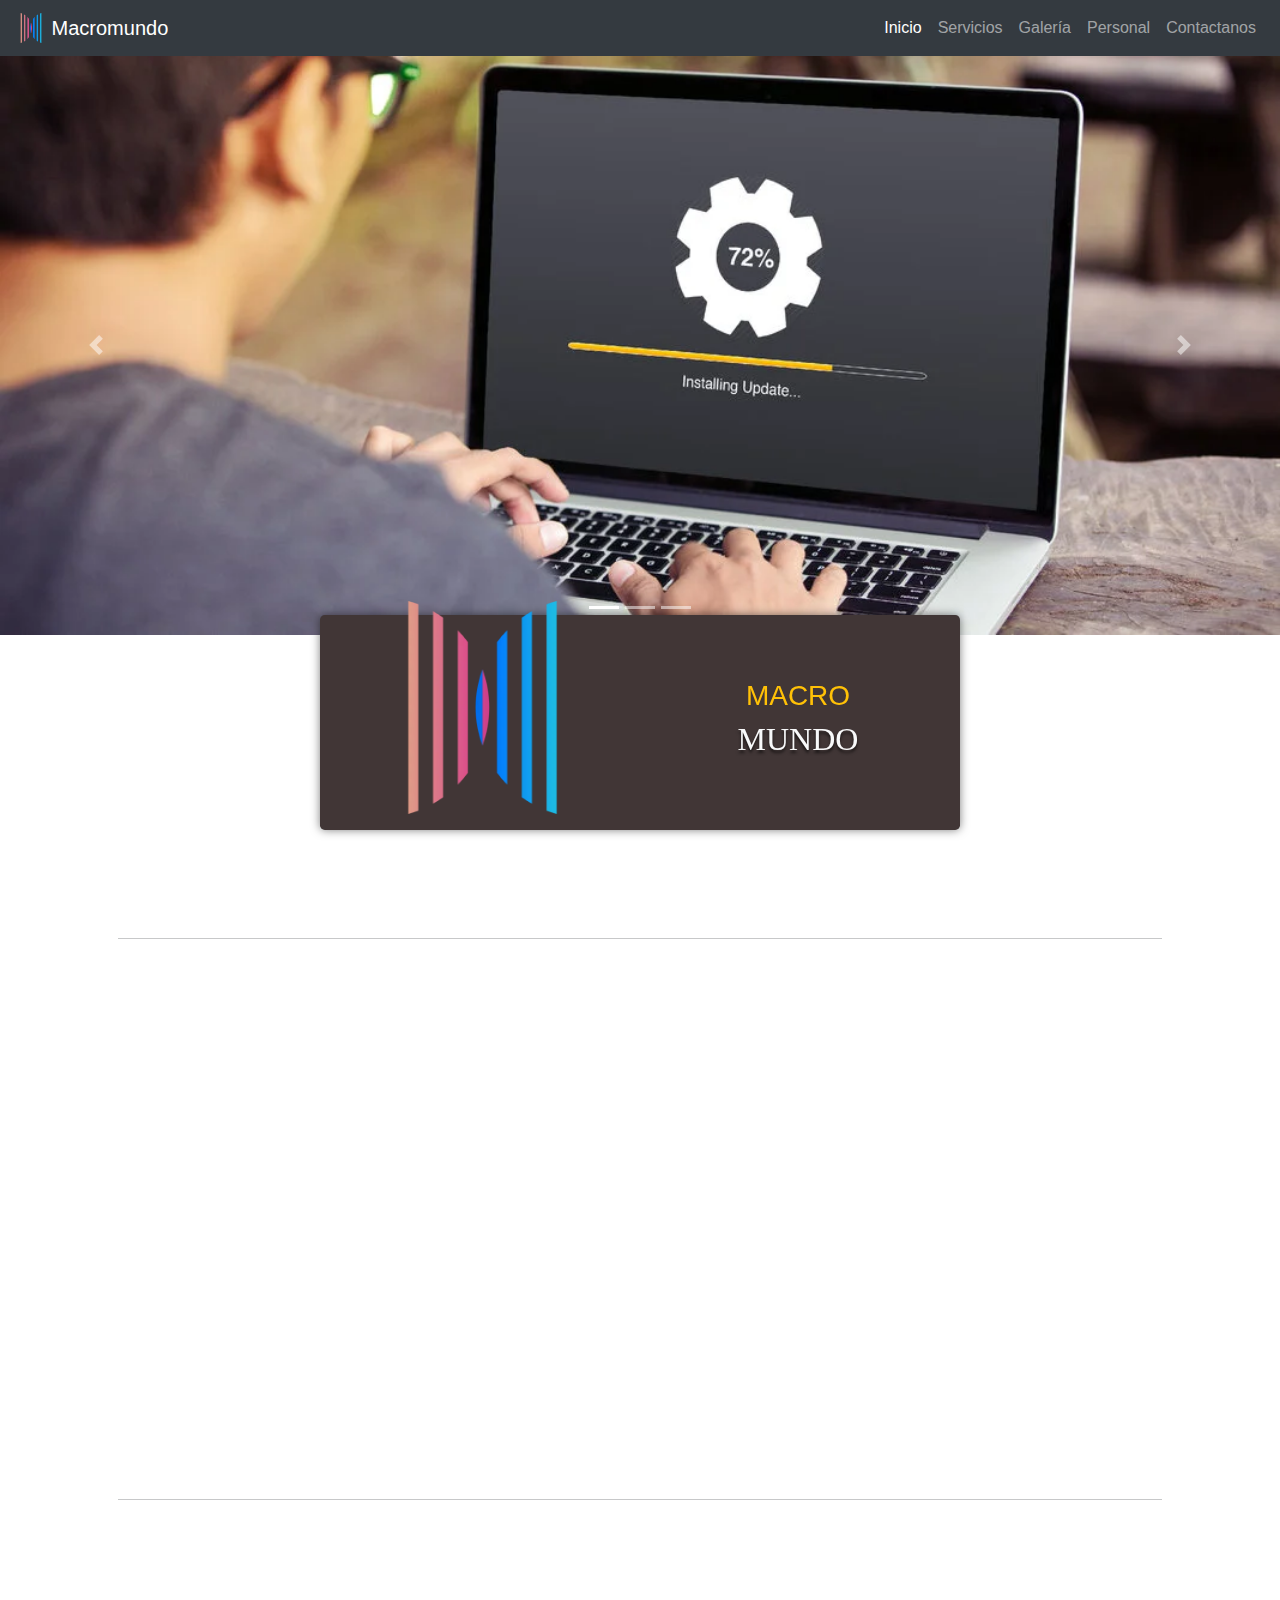
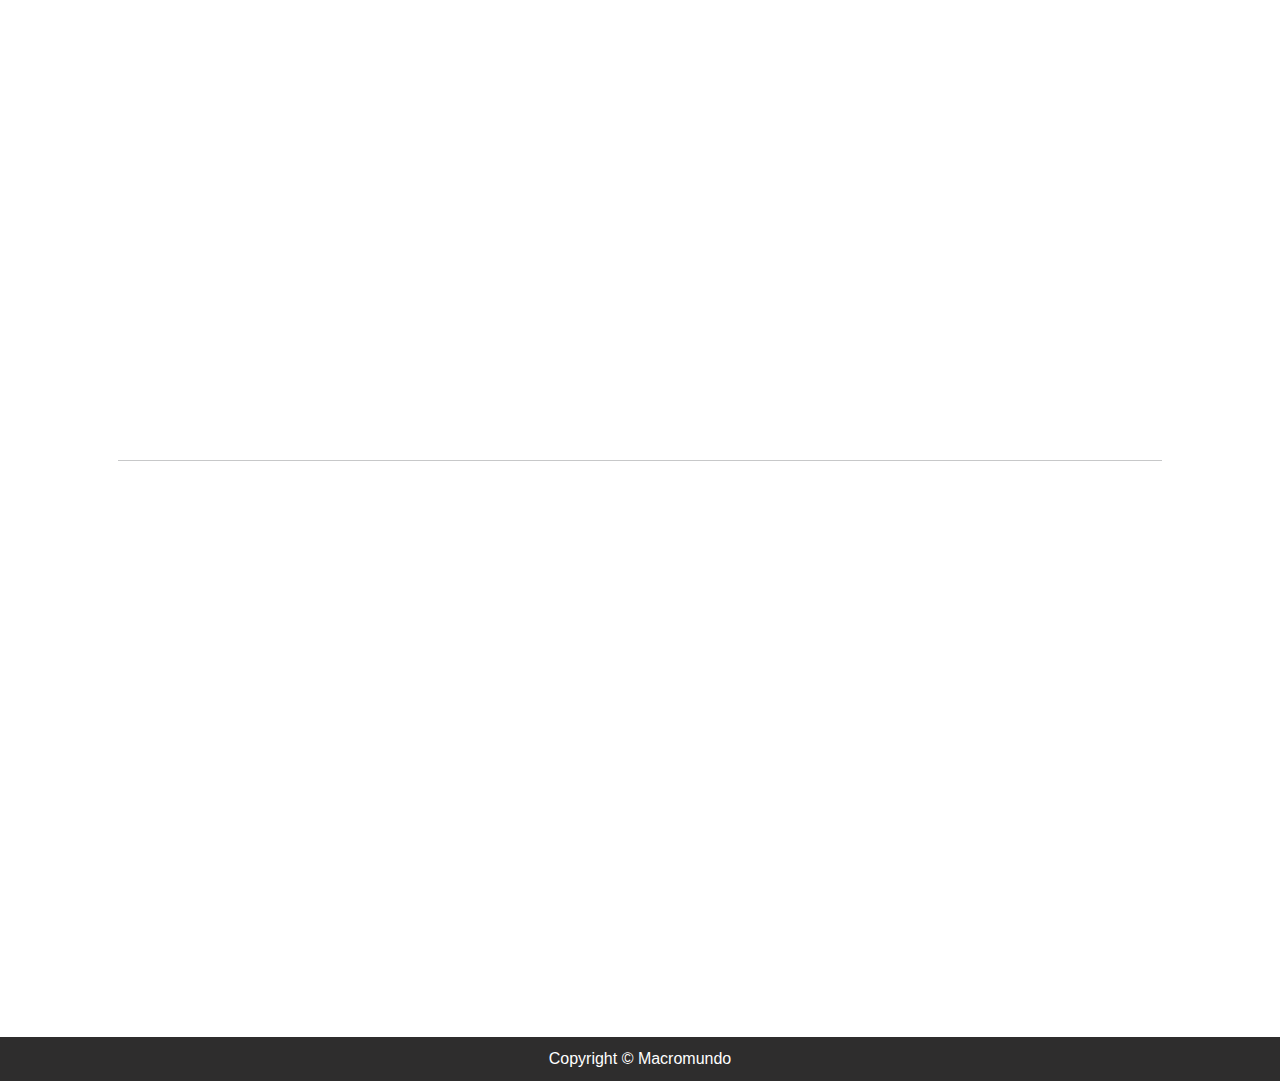
<file: index.html>
<!DOCTYPE html>
<html lang="en">
   <head>
      <meta charset="UTF-8">
      <meta name="viewport" content="width=device-width, initial-scale=1.0">
      <title>Macromundo</title>
      <link rel=" icon" href="img/logo1.webp" type="image">
      <link rel="stylesheet" href="css/bootstrap.min.css">
      <link rel="stylesheet" href="css/main.css">
      <link rel="stylesheet" href="aos-master/dist/aos.css">

   </head>
   <body>
      <!-- NAVBAR-->
      <nav class="navbar navbar-expand-sm navbar-dark bg-dark" id="navbar">
         <div class="container-fluid">
            <a class="navbar-brand" href="/index.html"> <img src="img/logo1.webp" width="30" height="30" class="d-inline-block align-top" alt=""> Macromundo </a> <button class="navbar-toggler" type="button" data-toggle="collapse" data-target="#navbarSupportedContent" aria-controls="navbarSupportedContent"
               aria-expanded="false" aria-label="Toggle navigation">
            <span class="navbar-toggler-icon"></span>
            </button>
            <div class="collapse navbar-collapse" id="navbarSupportedContent">
               <ul class="navbar-nav ml-auto">
                  <li class="nav-item"><a class="nav-link active" aria-current="page" href="index.html">Inicio</a></li>
                  <li class="nav-item"><a class="nav-link" href="paginas/servicios.html">Servicios</a></li>
                  <li class="nav-item"><a class="nav-link" href="paginas/galeria.html">Galería</a></li>
                  <li class="nav-item"><a class="nav-link " href="paginas/personal.html">Personal</a></li>
                  <li class="nav-item"><a class="nav-link " href="paginas/contacto.html">Contactanos</a></li>
               </ul>
            </div>
         </div>
      </nav>
      <!-- CAROUSEL-->
      <div id="mainSlider" class="carousel slide" data-ride="carousel">
         <ol class="carousel-indicators">
            <li data-target="#mainSlider" data-slide-to="0" class="active"></li>
            <li data-target="#mainSlider" data-slide-to="1"></li>
            <li data-target="#mainSlider" data-slide-to="2"></li>
         </ol>
         <div class="carousel-inner">
            <div class="carousel-item active"> <img src="img/imag1.webp" class="d-block w-100" alt="First slide"> </div>
            <div class="carousel-item "> <img src="img/imag2.webp" class="d-block w-100" alt="Second slide"> </div>
            <div class="carousel-item"> <img src="img/imag3.webp" class="d-block w-100" alt="Third slide"> </div>
         </div>
         <a class="carousel-control-prev" href="#mainSlider" role="button" data-slide="prev"> <span class="carousel-control-prev-icon" aria-hidden="true"></span> <span class="sr-only">Previous</span> </a>
         <a class="carousel-control-next" href="#mainSlider" role="button" data-slide="next"> <span class="carousel-control-next-icon" aria-hidden="true"></span> <span class="sr-only">Next</span> </a>
      </div>
      <!-- CAROUSEL-->
      <!-- RIBBON-->
      <div id="ribbon" data-aos="flip-up">
         <div id="birthday" class="container w-50 rounded-lg">
            <!-- slide -->
            <div class="row align-items-center">
               <div class="col-sm col-sm p-3" id="description"> <img src="img/logo1.webp" class="w-75 mx-auto d-block" alt="..."> </div>
               <div class="col-sm p-3 text-light text-center">
                  <p class="text-warning h3">MACRO</p>
                  <h4 class="h2 text-shadow">MUNDO</h4>
               </div>
            </div>
            <!-- SLIDE-->
         </div>
      </div>
      <!-- RIBBON-->
      <!-- Marketing -->
      <div class="container-md p-5">
         <!-- START THE FEATURETTES -->
         <hr class="featurette-divider">
         <div class="row featurette" data-aos="zoom-out">
            <div class="col-md-7">
               <h2 class="featurette-heading">Conoce nuestra <span class="text-muted">MISIÓN</span></h2>
               <p class="lead">Ser una empresa de servicio en tecnologías de información, reconocida, con una cartera de clientes satisfechos, por haberles proporcionado un nivel total de satisfacción y responsabilidad en nuestros servicios.</p>
            </div>
            <div class="col-md-5">
               <img class="featurette-image img-fluid mx-auto" data-src="holder.js/500x500/auto" alt="500x500" style="width: 400px; height: 400px;" src="img/imagenmision.webp" data-holder-rendered="true">
            </div>
         </div>
         <hr class="featurette-divider">
         <div class="row featurette" data-aos="zoom-out">
            <div class="col-md-7 order-md-2">
               <h2 class="featurette-heading">Conoce nuestra <span class="text-muted">VISIÓN</span></h2>
               <p class="lead">Satisfacer plenamente las demandas, necesidades y expectativas de nuestros clientes, ofreciéndoles los mejores servicios y productos, brindándoles una atención personalizada con un servicio de excelencia.</p>
            </div>
            <div class="col-md-5 order-md-1">
               <img class="featurette-image img-fluid mx-auto" data-src="holder.js/500x500/auto" alt="500x500" src="img/imagenvision.webp" data-holder-rendered="true" style="width: 400px; height: 400px;">
            </div>
         </div>
         <hr class="featurette-divider">
         <div class="row featurette" data-aos="zoom-out">
            <div class="col-md-7">
               <h2 class="featurette-heading">Conoce nuestros <span class="text-muted">OBJETIVOS</span></h2>
               <p class="lead">1.- Garantizar la satisfacción del cliente con nuestros multiples servicios de venta, reparación y ensamble de equipos de computo.</p>
               <p class="lead">2.- Ofrecer productos con una buena relación calidad-precio.</p>
               <p class="lead">3.- Ofrecer una buena experiencia postventa.</p>
               <p class="lead">4.- Brindar una buena atención al cliente.</p>
            </div>
            <div class="col-md-5">
               <img class="featurette-image img-fluid mx-auto" data-src="holder.js/500x500/auto" alt="500x500" src="img/objetivos.webp" data-holder-rendered="true" style="width: 400px; height: 400px;">
            </div>
         </div>
      </div>
      <!-- /.container --><br> <br>
      <div id="footer"> Copyright © Macromundo </div>
      <script src="js/popper.min.js"></script>
      <script src="js/bootstrap.min.js"></script>
      <script src="aos-master/dist/aos.js"></script>
      <script>AOS.init();</script>
   </body>
</html>
</file>
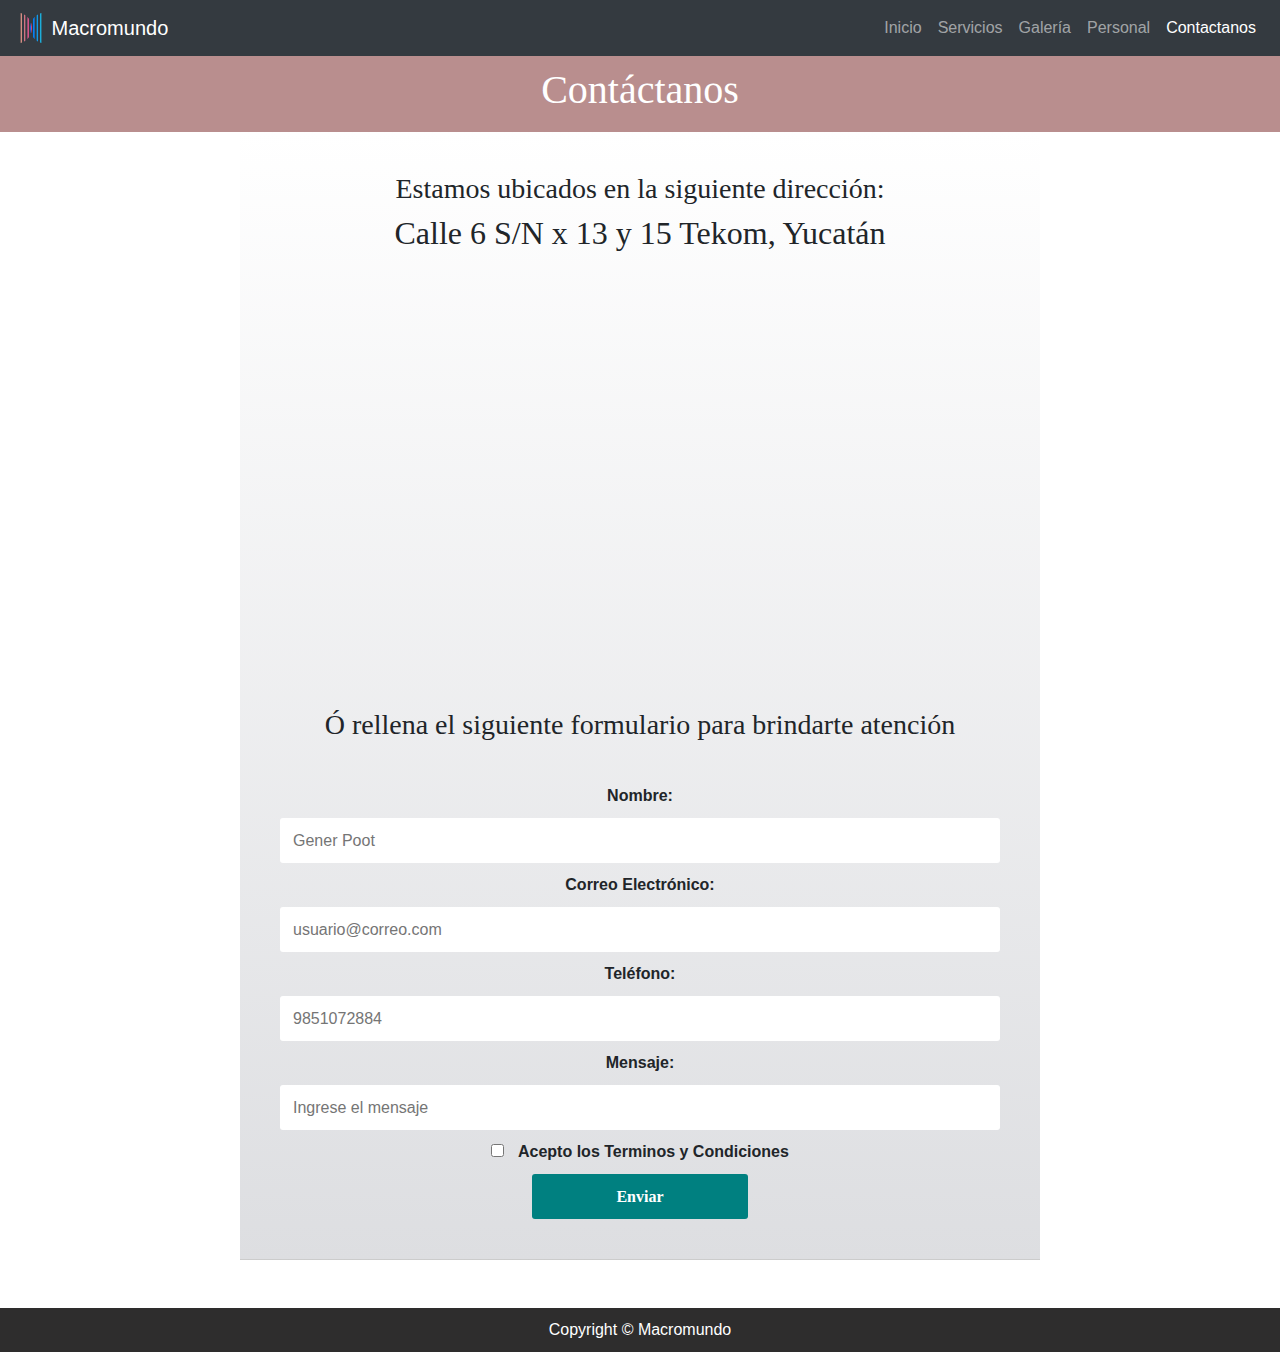
<file: paginas/contacto.html>
<!DOCTYPE html>
<html lang="en">
   <head>
      <meta charset="UTF-8">
      <meta name="viewport" content="width=device-width, initial-scale=1.0">
      <title>Visitanos</title>
      <link rel=" icon" href="../img/logo1.webp" type="image">
      <link rel="stylesheet" href="../css/bootstrap.min.css">
      <link rel="stylesheet" href="../css/main.css">
   </head>
   <body>
      <!-- NAVBAR-->
      <nav class="navbar navbar-expand-sm navbar-dark bg-dark" id="navbar">
         <div class="container-fluid">
            <a class="navbar-brand" href="../index.html"> <img src="../img/logo1.webp" width="30" height="30" class="d-inline-block align-top" alt=""> Macromundo </a> <button class="navbar-toggler" type="button" data-toggle="collapse" data-target="#navbarSupportedContent" aria-controls="navbarSupportedContent"
               aria-expanded="false" aria-label="Toggle navigation">
            <span class="navbar-toggler-icon"></span>
            </button>
            <div class="collapse navbar-collapse" id="navbarSupportedContent">
               <ul class="navbar-nav ml-auto">
                  <li class="nav-item"><a class="nav-link " aria-current="page" href="../index.html">Inicio</a></li>
                  <li class="nav-item"><a class="nav-link " href="../paginas/servicios.html">Servicios</a></li>
                  <li class="nav-item"><a class="nav-link" href="../paginas/galeria.html">Galería</a></li>
                  <li class="nav-item"><a class="nav-link " href="../paginas/personal.html">Personal</a></li>
                  <li class="nav-item"><a class="nav-link active " href="../paginas/contacto.html">Contactanos</a></li>
               </ul>
            </div>
         </div>
      </nav>
      <section id="boletin">
         <h1>Contáctanos</h1>
      </section>
      <main>
         <form action="" class="formulario" id="formulario">
            <h3>Estamos ubicados en la siguiente dirección:</h3>
            <h2>Calle 6 S/N x 13 y 15 Tekom, Yucatán</h2>
            <br>
            <div class="map-responsive"> <iframe src="https://www.google.com/maps/embed?pb=!1m18!1m12!1m3!1d1867.346502310244!2d-88.26406534209228!3d20.600590996557976!2m3!1f0!2f0!3f0!3m2!1i1024!2i768!4f13.1!3m3!1m2!1s0x0%3A0x0!2zMjDCsDM2JzAyLjEiTiA4OMKwMTUnNDYuNyJX!5e0!3m2!1ses-419!2smx!4v1622354569723!5m2!1ses-419!2smx"
                 loading="lazy"></iframe> </div>
            <br>
            <h3>Ó rellena el siguiente formulario para brindarte atención</h3>
            <br>
            <!-- Grupo: Nombre -->
            <div class="formulario__grupo" id="grupo__nombre">
               <label for="nombre" class="formulario__label">Nombre:</label>
               <div class="formulario__grupo-input"> <input type="text" class="formulario__input" name="nombre" id="nombre" placeholder="Gener Poot"> <i class="formulario__validacion-estado fas fa-times-circle"></i> </div>
               <p class="formulario__input-error">Formato de nombre incorrecto</p>
            </div>
            <!-- Grupo: Correo Electronico -->
            <div class="formulario__grupo" id="grupo__correo">
               <label for="correo" class="formulario__label">Correo Electrónico:</label>
               <div class="formulario__grupo-input"> <input type="email" class="formulario__input" name="correo" id="correo" placeholder="usuario@correo.com"> <i class="formulario__validacion-estado fas fa-times-circle"></i> </div>
               <p class="formulario__input-error">Formato de correo incorrecto</p>
            </div>
            <!-- Grupo: Teléfono -->
            <div class="formulario__grupo" id="grupo__telefono">
               <label for="telefono" class="formulario__label">Teléfono:</label>
               <div class="formulario__grupo-input"> <input type="text" class="formulario__input" name="telefono" id="telefono" placeholder="9851072884"> <i class="formulario__validacion-estado fas fa-times-circle"></i> </div>
               <p class="formulario__input-error">El telefono solo puede contener números</p>
            </div>
            <!-- Grupo: Texto -->
            <div class="formulario__grupo" id="grupo__texto">
               <label for="texto" class="formulario__label">Mensaje:</label>
               <div class="formulario__grupo-input"> <input type="text" class="formulario__input" name="texto" id="texto" placeholder="Ingrese el mensaje"> <i class="formulario__validacion-estado fas fa-times-circle"></i> </div>
               <p class="formulario__input-error">Formato de texto incorrecto</p>
            </div>
            <!-- Grupo: Terminos y Condiciones -->
            <div class="formulario__grupo" id="grupo__terminos"> <label class="formulario__label">
               <input class="formulario__checkbox" type="checkbox" name="terminos" id="terminos">
               Acepto los Terminos y Condiciones
               </label> 
            </div>
            <div class="formulario__mensaje" id="formulario__mensaje">
               <p><i class="fas fa-exclamation-triangle"></i> <b>Error:</b>Campos incompletos</p>
            </div>
            <div class="formulario__grupo formulario__grupo-btn-enviar">
               <button type="submit" class="formulario__btn">Enviar</button>
               <p class="formulario__mensaje-exito" id="formulario__mensaje-exito">¡Formulario enviado!</p>
            </div>
         </form>
      </main>
      <br> <br>
      <div id="footer"> Copyright © Macromundo </div>
      <script src="../js/funciones.js"></script>
      <script src="../js/popper.min.js"></script>
      <script src="../js/bootstrap.min.js"></script>
   </body>
</html>
</file>
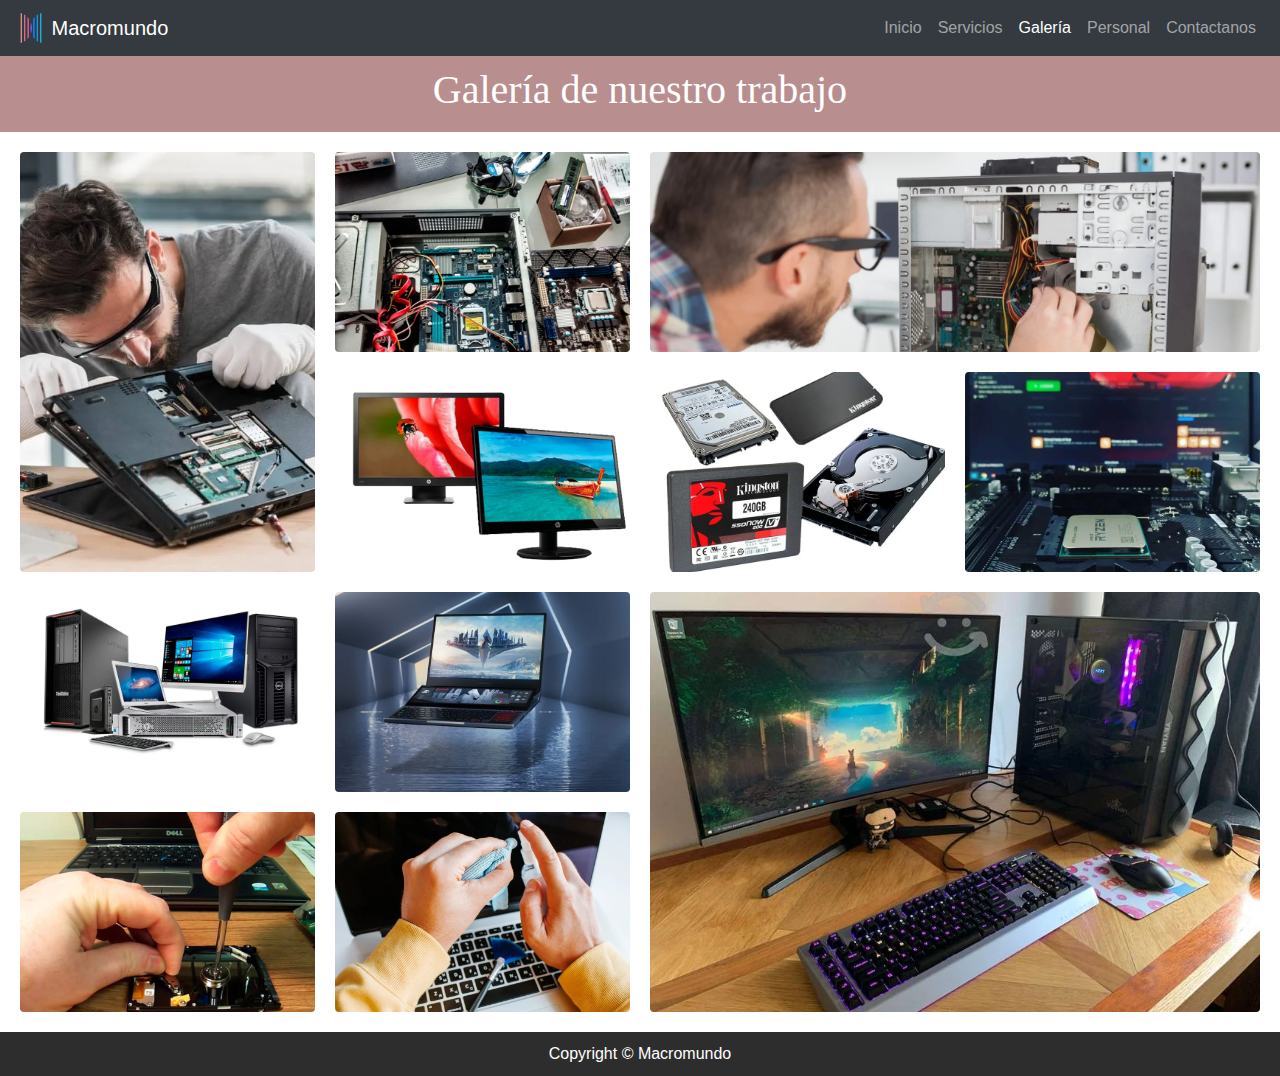
<file: paginas/galeria.html>
<!DOCTYPE html>
<html lang="en">
   <head>
      <meta charset="UTF-8">
      <meta name="viewport" content="width=device-width, initial-scale=1.0">
      <title>Galería</title>
      <link rel=" icon" href="../img/logo1.webp" type="image">
      <link rel="stylesheet" href="../css/bootstrap.min.css">
      <link rel="stylesheet" href="../css/main.css">
   </head>
   <body>
      <!-- NAVBAR-->
      <nav class="navbar navbar-expand-sm navbar-dark bg-dark" id="navbar">
         <div class="container-fluid">
            <a class="navbar-brand" href="../index.html"> <img src="../img/logo1.webp" width="30" height="30" class="d-inline-block align-top" alt=""> Macromundo </a> <button class="navbar-toggler" type="button" data-toggle="collapse" data-target="#navbarSupportedContent" aria-controls="navbarSupportedContent"
               aria-expanded="false" aria-label="Toggle navigation">
            <span class="navbar-toggler-icon"></span>
            </button>
            <div class="collapse navbar-collapse" id="navbarSupportedContent">
               <ul class="navbar-nav ml-auto">
                  <li class="nav-item"><a class="nav-link " aria-current="page" href="../index.html">Inicio</a></li>
                  <li class="nav-item"><a class="nav-link " href="../paginas/servicios.html">Servicios</a></li>
                  <li class="nav-item"><a class="nav-link active" href="../paginas/galeria.html">Galería</a></li>
                  <li class="nav-item"><a class="nav-link " href="../paginas/personal.html">Personal</a></li>
                  <li class="nav-item"><a class="nav-link" href="../paginas/contacto.html">Contactanos</a></li>
               </ul>
            </div>
         </div>
      </nav>
      <section id="boletin">
         <h1>Galería de nuestro trabajo</h1>
      </section>
      <div class="grid-container">
         <div class="grid-item tall" style="background-image: url('../img/galeria1.webp')"></div>
         <div class="grid-item" style="
            background-image: url('../img/galeria2.webp');
            "></div>
         <div class="grid-item wide" style="
            background-image: url('../img/galeria3.webp');
            "></div>
         <div class="grid-item" style="
            background-image: url('../img/galeria4.webp');
            "></div>
         <div class="grid-item" style="
            background-image: url('../img/galeria5.webp');
            "></div>
         <div class="grid-item" style="
            background-image: url('../img/galeria6.webp');
            "></div>
         <div class="grid-item" style="
            background-image: url('../img/galeria7.webp');
            "></div>
         <div class="grid-item" style="background-image: url('../img/galeria8.webp')"></div>
         <div class="grid-item tall wide" style="
            background-image: url('../img/galeria9.webp');
            "></div>
         <div class="grid-item" style="
            background-image: url('../img/galeria10.webp');
            "></div>
         <div class="grid-item" style="
            background-image: url('../img/galeria11.webp');
            "></div>
      </div>
      <div id="footer"> Copyright © Macromundo </div>
      <script src="../js/popper.min.js"></script>
      <script src="../js/bootstrap.min.js"></script>
   </body>
</html>
</file>
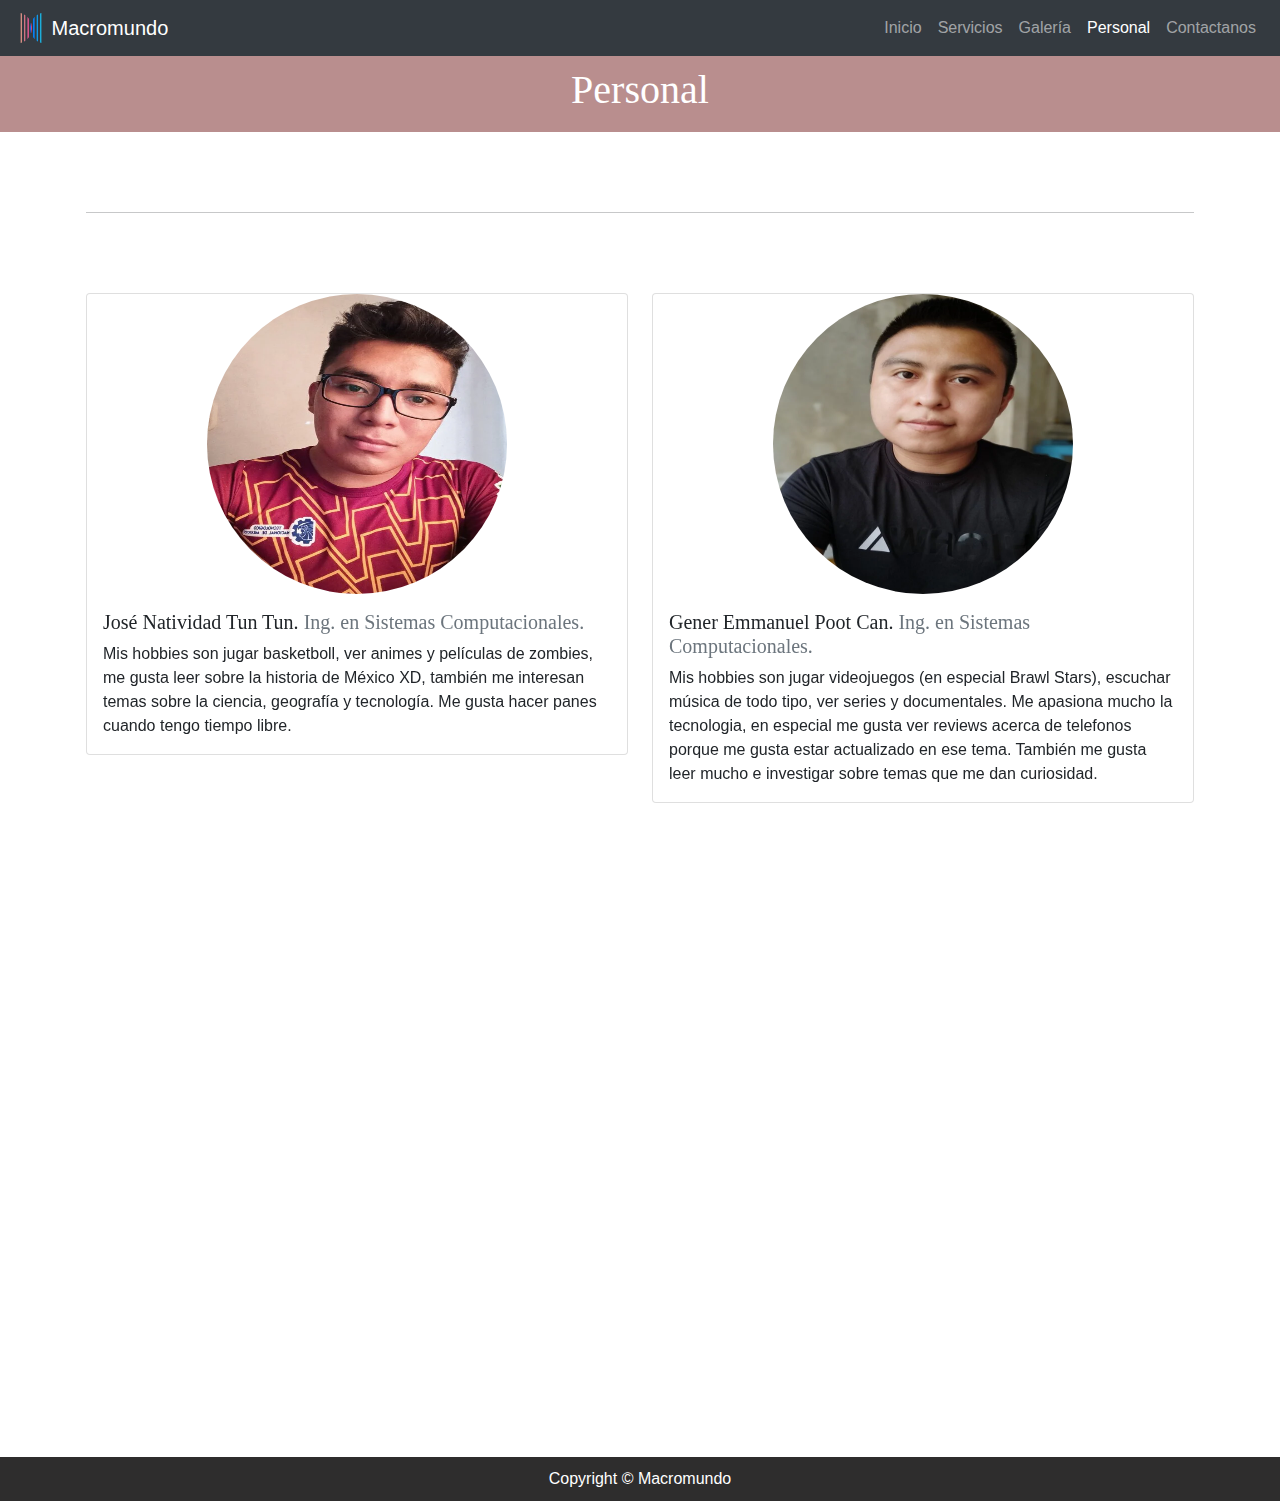
<file: paginas/personal.html>
<!DOCTYPE html>
<html lang="en">
   <head>
      <meta charset="UTF-8">
      <meta name="viewport" content="width=device-width, initial-scale=1.0">
      <title>Personal</title>
      <link rel=" icon" href="../img/logo1.webp" type="image">
      <link rel="stylesheet" href="../css/bootstrap.min.css" >
      <link rel="stylesheet" href="../css/main.css">
      <link rel="stylesheet" href="../aos-master/dist/aos.css">
   </head>
   <body>
      <!-- NAVBAR-->
      <nav class="navbar navbar-expand-sm navbar-dark bg-dark" id="navbar">
         <div class="container-fluid">
            <a class="navbar-brand" href="../index.html">
            <img src="../img/logo1.webp" width="30" height="30" class="d-inline-block align-top" alt="">
            Macromundo 
            </a> 
            <button class="navbar-toggler" type="button" data-toggle="collapse" data-target="#navbarSupportedContent" aria-controls="navbarSupportedContent" aria-expanded="false" aria-label="Toggle navigation">
            <span class="navbar-toggler-icon"></span>
            </button>
            <div class="collapse navbar-collapse" id="navbarSupportedContent">
               <ul class="navbar-nav ml-auto">
                  <li class="nav-item"><a class="nav-link " aria-current="page" href="../index.html">Inicio</a></li>
                  <li class="nav-item"><a class="nav-link" href="../paginas/servicios.html">Servicios</a></li>
                  <li class="nav-item"><a class="nav-link" href="../paginas/galeria.html">Galería</a></li>
                  <li class="nav-item"><a class="nav-link active " href="../paginas/personal.html">Personal</a></li>
                  <li class="nav-item"><a class="nav-link" href="../paginas/contacto.html">Contactanos</a></li>
               </ul>
            </div>
         </div>
      </nav>
      <section id ="boletin">
         <h1>Personal</h1>
      </section>

      <!-- Marketing -->
      <div class="container marketing">
         <hr class="featurette-divider">
         <div class="row row-cols-1 row-cols-md-2 g-4">
            <div class="col" data-aos="zoom-in">
              <div class="card">
                <img src="../img/naty.webp" class="featurette-image img-fluid mx-auto rounded-circle" data-src="holder.js/500x500/auto" alt="500x500" data-holder-rendered="true" style="width: 300px; height: 300px;">
                <div class="card-body">
                  <h5 class="card-title">José Natividad Tun Tun. <span class="text-muted">Ing. en Sistemas Computacionales.</span></h5>
                  <p class="card-text">Mis hobbies son jugar basketboll, ver animes y películas de zombies, me gusta leer sobre la historia de México XD, también me interesan temas sobre la ciencia, geografía y tecnología. Me gusta hacer panes cuando tengo tiempo libre.</p>
                </div>
              </div>
            </div>
            <div class="col" data-aos="zoom-in">
              <div class="card">
               <img src="../img/gener.webp" class="featurette-image img-fluid mx-auto rounded-circle" data-src="holder.js/500x500/auto" alt="500x500"  data-holder-rendered="true" style="width: 300px; height: 300px;">
                <div class="card-body">
                  <h5 class="card-title">Gener Emmanuel Poot Can. <span class="text-muted">Ing. en Sistemas Computacionales.</span></h5>
                  <p class="card-text">Mis hobbies son jugar videojuegos (en especial Brawl Stars), escuchar música de todo tipo, ver series y documentales. Me apasiona mucho la tecnologia, en especial me gusta ver reviews acerca de telefonos porque me gusta estar actualizado en ese tema. También me gusta leer mucho e investigar sobre temas que me dan curiosidad.</p>
                </div>
              </div>
            </div>
            <div class="col" data-aos="zoom-in">
              <div class="card">
               <img src="../img/nanci.webp" class="featurette-image img-fluid mx-auto rounded-circle" data-src="holder.js/500x500/auto" alt="500x500"  data-holder-rendered="true" style="width: 300px; height: 300px;">
                <div class="card-body">
                  <h5 class="card-title">Nanci Arai Uicab Balam. <span class="text-muted">Ing. en Sistemas Computacionales.</span></h5>
                  <p class="card-text">Como profesionista me especializo en la evaluación, integración y mantenimiento de aplicaciones software, soporte técnico, sistemas operativos y software de telecomunicaciones. Me gusta trabajar en conjunto con otros Ingenieros y profesionales. Comunicarme claramente, tanto de forma verbal como escrita, con clientes y compañeros de trabajo, además de dar instrucciones claras durante la ejecución de mi trabajo. <br>En mi tiempo fuera del trabajo me gusta salir de paseo con mis mascotas, tengo 2 perros, Rex y Rambo. Con ellos me divierto mucho.</p>
                </div>
              </div>
            </div>
            <div class="col" data-aos="zoom-in">
              <div class="card">
               <img src="../img/cristina.webp" class="featurette-image img-fluid mx-auto rounded-circle" data-src="holder.js/500x500/auto" alt="500x500"  data-holder-rendered="true" style="width: 300px; height: 300px;">
                <div class="card-body">
                  <h5 class="card-title">Cristina de Jesús Mis Oy. <span class="text-muted">Ing. en Sistemas Computacionales.</span></h5>
                  <p class="card-text">Mis hobbies son: Leer, escuchar música, cocinar y jugar videojuegos.</p>
                </div>
              </div>
            </div>
          </div>
         <!-- /END THE FEATURETTES -->
      </div>
      <!-- /.container -->
      <br>
      <br>
      <div id="footer">
         Copyright © Macromundo
      </div>
      <script src="../js/popper.min.js" ></script>
      <script src="../js/bootstrap.min.js" ></script>
      <script src="../aos-master/dist/aos.js"></script>
      <script>AOS.init();</script>
   </body>
</html>
</file>
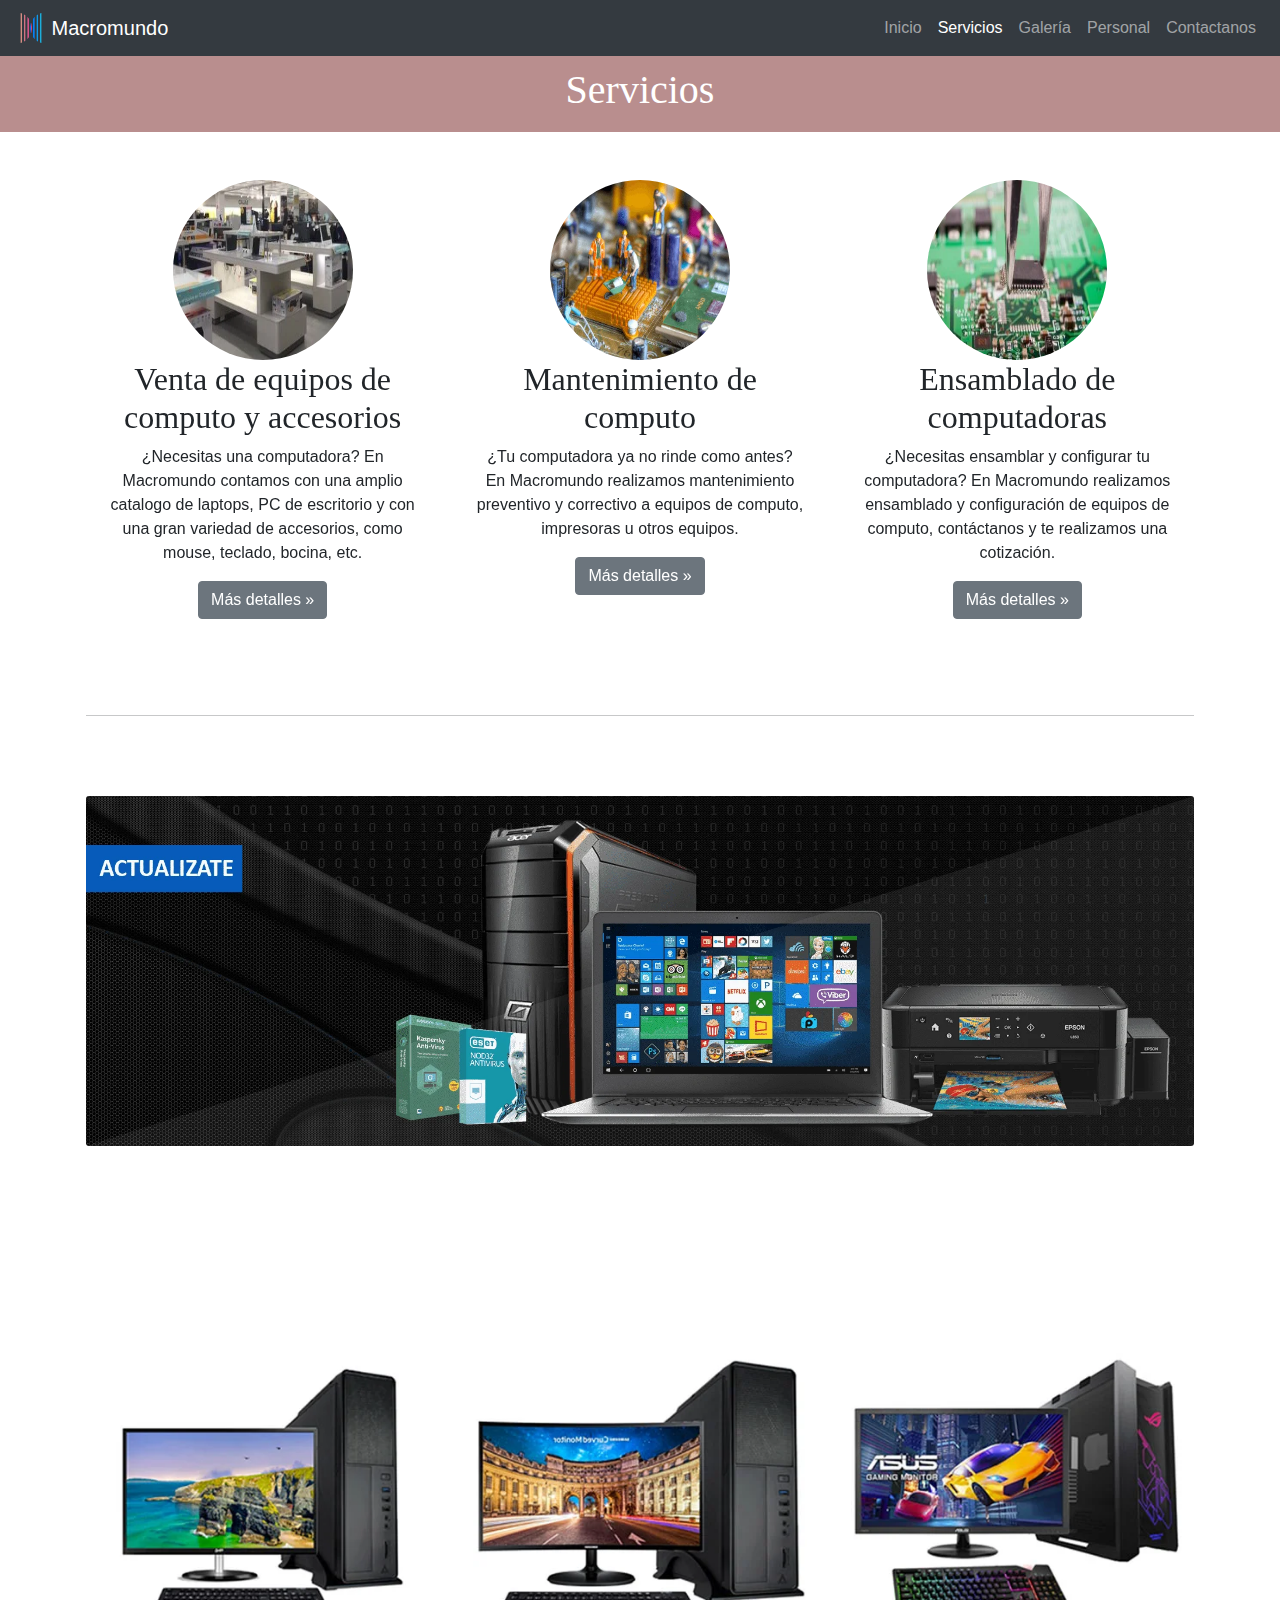
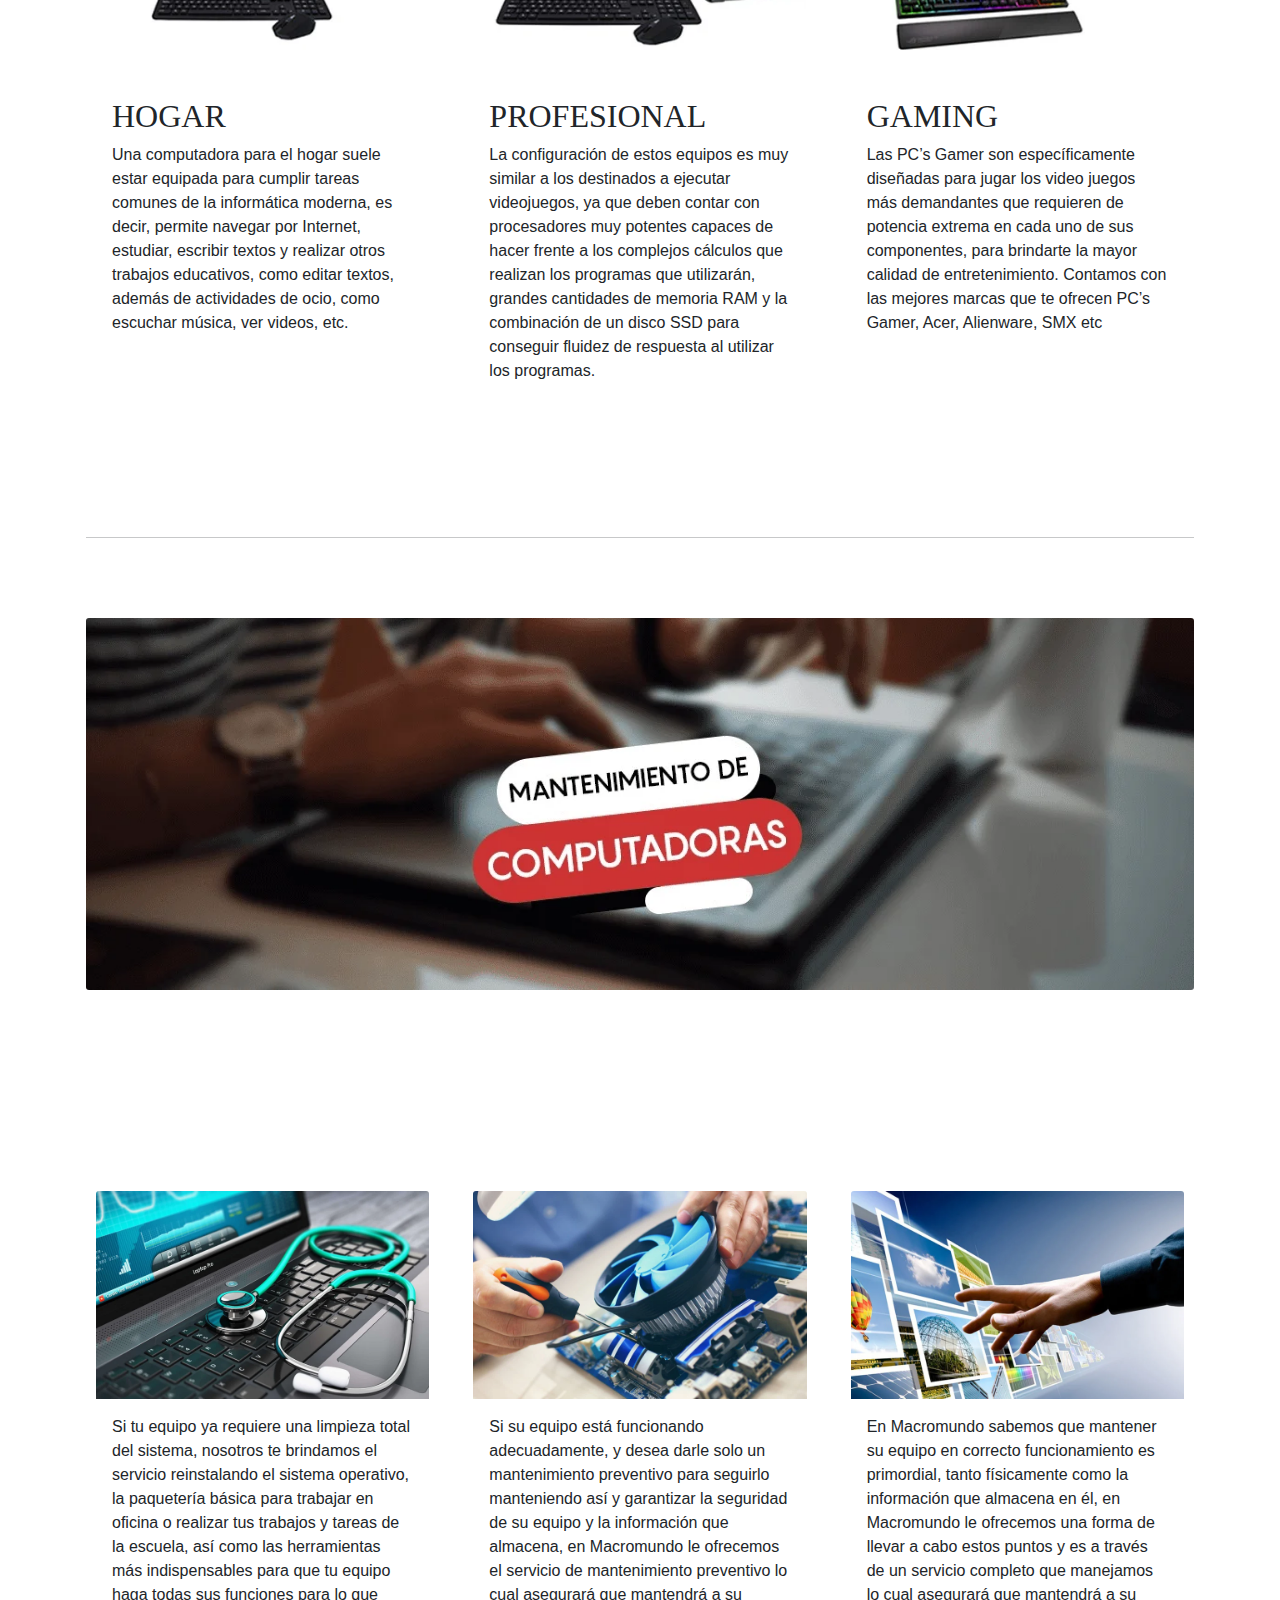
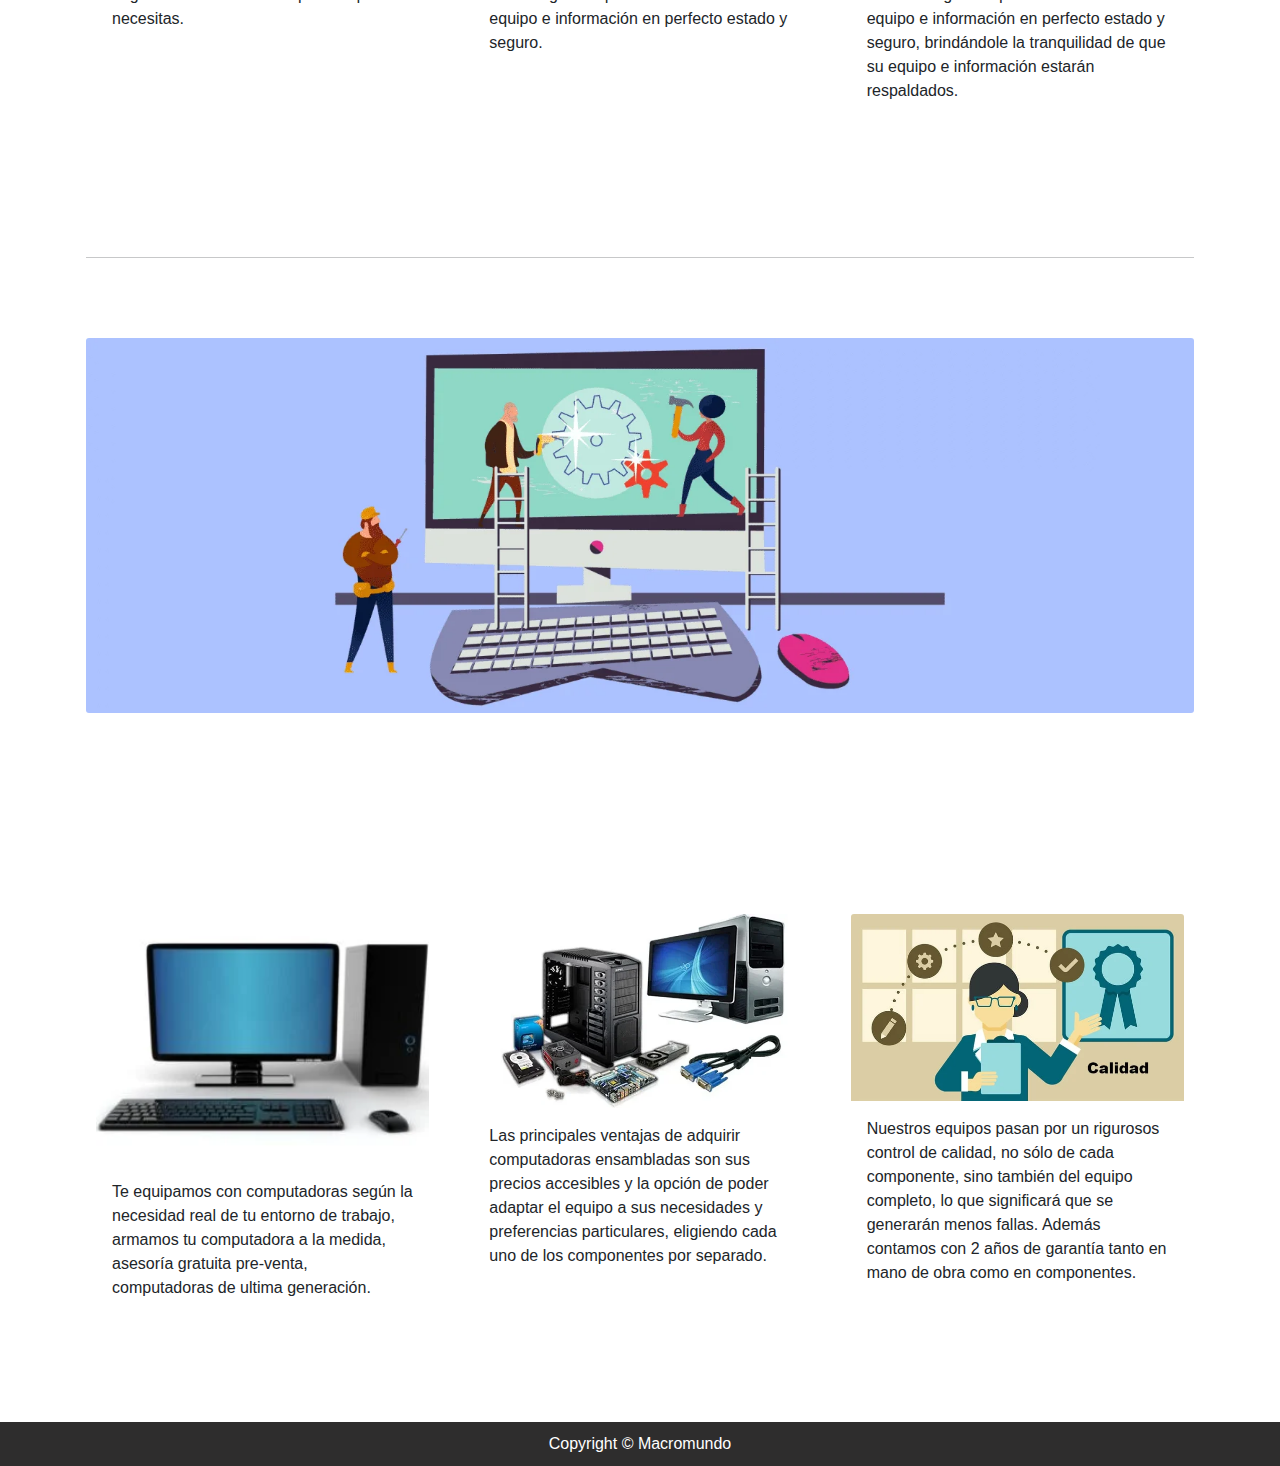
<file: paginas/servicios.html>
<!DOCTYPE html>
<html lang="en">
   <head>
      <meta charset="UTF-8">
      <meta name="viewport" content="width=device-width, initial-scale=1.0">
      <title>Servicios</title>
      <link rel=" icon" href="../img/logo1.webp" type="image">
      <link rel="stylesheet" href="../css/bootstrap.min.css" >
      <link rel="stylesheet" href="../css/main.css">
      <link rel="stylesheet" href="../aos-master/dist/aos.css">
   </head>
   <body>
      <!-- NAVBAR-->
      <nav class="navbar navbar-expand-sm navbar-dark bg-dark" id="navbar">
         <div class="container-fluid">
            <a class="navbar-brand" href="../index.html">
            <img src="../img/logo1.webp" width="30" height="30" class="d-inline-block align-top" alt="">
            Macromundo 
            </a> 
            <button class="navbar-toggler" type="button" data-toggle="collapse" data-target="#navbarSupportedContent" aria-controls="navbarSupportedContent" aria-expanded="false" aria-label="Toggle navigation">
            <span class="navbar-toggler-icon"></span>
            </button>
            <div class="collapse navbar-collapse" id="navbarSupportedContent">
               <ul class="navbar-nav ml-auto">
                  <li class="nav-item"><a class="nav-link " aria-current="page" href="../index.html">Inicio</a></li>
                  <li class="nav-item"><a class="nav-link active " href="../paginas/servicios.html">Servicios</a></li>
                  <li class="nav-item"><a class="nav-link" href="../paginas/galeria.html">Galería</a></li>
                  <li class="nav-item"><a class="nav-link " href="../paginas/personal.html">Personal</a></li>
                  <li class="nav-item"><a class="nav-link" href="../paginas/contacto.html">Contactanos</a></li>
               </ul>
            </div>
         </div>
      </nav>
      <section id ="boletin">
         <h1>Servicios</h1>
      </section>
      <br>
      <br>
      <!-- Marketing -->
      <div class="container marketing">
         <!-- Three columns of text below the carousel -->
         <div class="row">
            <div class="col-lg-4" data-aos="zoom-in-down">
               <img class="rounded-circle" src="../img/card01.webp" alt="Generic placeholder image" width="180" height="180">
               <h2>Venta de equipos de computo y accesorios</h2>
               <p>¿Necesitas una computadora? En Macromundo contamos con una amplio catalogo de laptops, PC de escritorio y con una gran variedad de accesorios, como mouse, teclado, bocina, etc.</p>
               <p><a class="btn btn-secondary" href="#ventas" role="button">Más detalles »</a></p>
            </div>
            <!-- /.col-lg-4 -->
            <div class="col-lg-4" data-aos="zoom-in-down">
               <img class="rounded-circle" src="../img/card02.webp" alt="Generic placeholder image" width="180" height="180">
               <h2>Mantenimiento de computo</h2>
               <p>¿Tu computadora ya no rinde como antes? En Macromundo realizamos mantenimiento preventivo y correctivo a equipos de computo, impresoras u otros equipos.</p>
               <p><a class="btn btn-secondary" href="#mantenimiento" role="button">Más detalles »</a></p>
            </div>
            <!-- /.col-lg-4 -->
            <div class="col-lg-4" data-aos="zoom-in-down">
               <img class="rounded-circle" src="../img/card03.webp" alt="Generic placeholder image" width="180" height="180">
               <h2>Ensamblado de computadoras</h2>
               <p>¿Necesitas ensamblar y configurar tu computadora? En Macromundo realizamos ensamblado y configuración de equipos de computo, contáctanos y te realizamos una cotización.</p>
               <p><a class="btn btn-secondary" href="#ensamblado" role="button">Más detalles »</a></p>
            </div>
         </div>
         <hr class="featurette-divider" id="ventas">
         <img class="card-img" src="../img/ventas_banner.webp" alt="Card image">
         <div id="ribbon" data-aos="flip-up">
            <div id="birthday" class="container w-50 rounded-lg">
               <!-- slide -->
               <div class="row align-items-center">
                  <div class="col-sm col-sm p-3" id="description"> <img src="../img/logo1.webp" class="w-75 mx-auto d-block" alt="..."> </div>
                  <div class="col-sm p-3 text-light text-center">
                     <p class="text-warning h3">MACRO</p>
                     <h4 class="h2 text-shadow">VENTAS</h4>
                  </div>
               </div>
            </div>
         </div>
         <!-- /.row -->
         <br><br>
         <div class="row">
            <div class="col-sm">
               <div class="card w-100 card-border mb-5">
                  <img src="../img/series_hogar.webp" class="card-img-top" alt="...">
                  <div class="card-body">
                     <h2>HOGAR</h2>
                     <p class="card-text">Una computadora para el hogar suele estar equipada para cumplir tareas comunes de la informática moderna, es decir, permite navegar por Internet, estudiar, escribir textos y realizar otros trabajos educativos, como editar textos, además de actividades de ocio, como escuchar música, ver videos, etc.</p>
                  </div>
               </div>
            </div>
            <div class="col-sm">
               <div class="card w-100 card-border mb-5">
                  <img src="../img/series_profesional.webp" class="card-img-top" alt="...">
                  <div class="card-body">
                     <h2>PROFESIONAL</h2>
                     <p class="card-text">La configuración de estos equipos es muy similar a los destinados a ejecutar videojuegos, ya que deben contar con procesadores muy potentes capaces de hacer frente a los complejos cálculos que realizan los programas que utilizarán, grandes cantidades de memoria RAM y la combinación de un disco SSD para conseguir fluidez de respuesta al utilizar los programas.</p>
                  </div>
               </div>
            </div>
            <div class="col-sm">
               <div class="card w-100 card-border mb-5">
                  <img src="../img/series_gaming.webp" class="card-img-top" alt="...">
                  <div class="card-body">
                     <h2>GAMING</h2>
                     <p class="card-text">Las PC’s Gamer son específicamente diseñadas para jugar los video juegos más demandantes que requieren de potencia extrema en cada uno de sus componentes, para brindarte la mayor calidad de entretenimiento. Contamos con las mejores marcas que te ofrecen PC’s Gamer, Acer, Alienware, SMX etc</p>
                  </div>
               </div>
            </div>
         </div>
         <hr class="featurette-divider" id="mantenimiento">
         <img class="card-img" src="../img/imag4.webp" alt="Card image">
         <div id="ribbon" data-aos="flip-up">
            <div id="birthday" class="container w-50 rounded-lg">
               <!-- slide -->
               <div class="row align-items-center">
                  <div class="col-sm col-sm p-3" id="description"> <img src="../img/logo1.webp" class="w-75 mx-auto d-block" alt="..."> </div>
                  <div class="col-sm p-3 text-light text-center">
                     <p class="text-warning h3">MACRO</p>
                     <h4 class="h2 text-shadow">LIMPIEZA</h4>
                  </div>
               </div>
            </div>
         </div>
         <!-- /.row -->
         <br><br>
         <div class="row">
            <div class="col-sm">
               <div class="card w-100 card-border mb-5">
                  <img src="../img/servicio2.webp" class="card-img-top" alt="...">
                  <div class="card-body">
                     <p class="card-text">Si tu equipo ya requiere una limpieza total del sistema, nosotros te brindamos el servicio reinstalando el sistema operativo, la paquetería básica para trabajar en oficina o realizar tus trabajos y tareas de la escuela, así como las herramientas
                        más indispensables para que tu equipo haga todas sus funciones para lo que necesitas.
                     </p>
                  </div>
               </div>
            </div>
            <div class="col-sm">
               <div class="card w-100 card-border mb-5">
                  <img src="../img/servicio1.webp" class="card-img-top" alt="...">
                  <div class="card-body">
                     <p class="card-text">Si su equipo está funcionando adecuadamente, y desea darle solo un mantenimiento preventivo para seguirlo manteniendo así y garantizar la seguridad de su equipo y la información que almacena, en Macromundo le ofrecemos el servicio de mantenimiento
                        preventivo lo cual asegurará que mantendrá a su equipo e información en perfecto estado y seguro.
                     </p>
                  </div>
               </div>
            </div>
            <div class="col-sm">
               <div class="card w-100 card-border mb-5">
                  <img src="../img/servicio3.webp" class="card-img-top" alt="...">
                  <div class="card-body">
                     <p class="card-text">En Macromundo sabemos que mantener su equipo en correcto funcionamiento es primordial, tanto físicamente como la información que almacena en él, en Macromundo le ofrecemos una forma de llevar a cabo estos puntos y es a través de un servicio completo
                        que manejamos lo cual asegurará que mantendrá a su equipo e información en perfecto estado y seguro, brindándole la tranquilidad de que su equipo e información estarán respaldados.
                     </p>
                  </div>
               </div>
            </div>
         </div>
         <hr class="featurette-divider" id="ensamblado">
         <img class="card-img" src="../img/imag5.webp" alt="Card image">
         <div id="ribbon" data-aos="flip-up">
            <div id="birthday" class="container w-50 rounded-lg">
               <!-- slide -->
               <div class="row align-items-center">
                  <div class="col-sm col-sm p-3" id="description"> <img src="../img/logo1.webp" class="w-75 mx-auto d-block" alt="..."> </div>
                  <div class="col-sm p-3 text-light text-center">
                     <p class="text-warning h3">MACRO</p>
                     <h4 class="h2 text-shadow">ENSAMBLE</h4>
                  </div>
               </div>
            </div>
         </div>
         <!-- /.row -->
         <br><br>
         <div class="row">
            <div class="col-sm">
               <div class="card w-100 card-border mb-5">
                  <img src="../img/ensamble1.webp" class="card-img-top" alt="...">
                  <div class="card-body">
                     <p class="card-text">Te equipamos con computadoras según la necesidad real de tu entorno de trabajo, armamos tu computadora a la medida, asesoría gratuita pre-venta, computadoras de ultima generación.</p>
                  </div>
               </div>
            </div>
            <div class="col-sm">
               <div class="card w-100 card-border mb-5">
                  <img src="../img/ensamble2.webp" class="card-img-top" alt="...">
                  <div class="card-body">
                     <p class="card-text">Las principales ventajas de adquirir computadoras ensambladas son sus precios accesibles y la opción de poder adaptar el equipo a sus necesidades y preferencias particulares, eligiendo cada uno de los componentes por separado.</p>
                  </div>
               </div>
            </div>
            <div class="col-sm">
               <div class="card w-100 card-border mb-5">
                  <img src="../img/ensamble3.webp" class="card-img-top" alt="...">
                  <div class="card-body">
                     <p class="card-text">Nuestros equipos pasan por un rigurosos control de calidad, no sólo de cada componente, sino también del equipo completo, lo que significará que se generarán menos fallas. Además contamos con 2 años de garantía tanto en mano de obra como en componentes.</p>
                  </div>
               </div>
            </div>
         </div>
      </div>
      <!-- /.container -->
      <br>
      <br>
      <div id="footer">
         Copyright © Macromundo
      </div>
      <script src="../js/popper.min.js" ></script>
      <script src="../js/bootstrap.min.js" ></script>
      <script src="../aos-master/dist/aos.js"></script>
      <script>AOS.init();</script>
   </body>
</html>
</file>
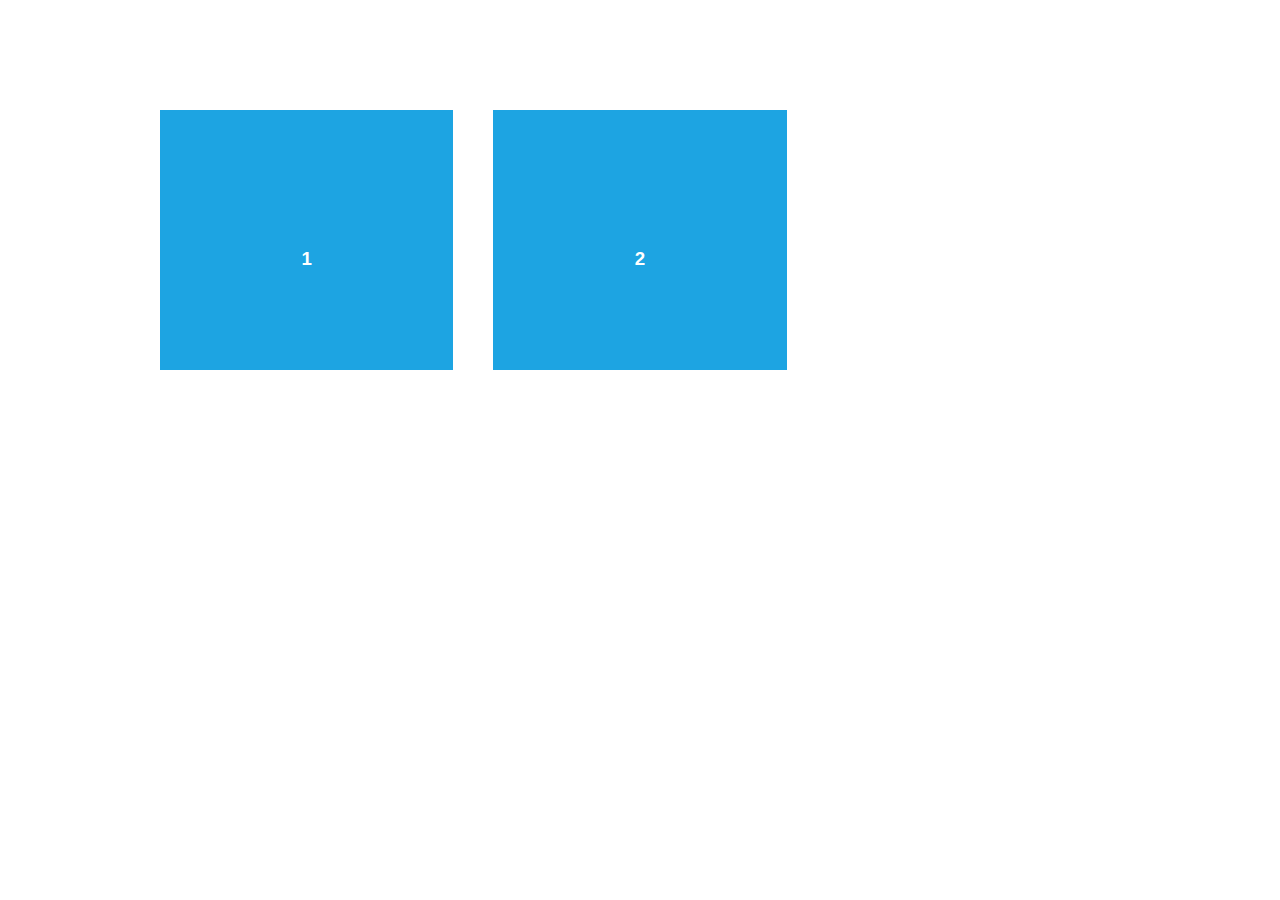
<file: aos-master/demo/async.html>
<!DOCTYPE html>
<html>
  <head>
    <meta charset="utf-8">
    <title>AOS - Animate on scroll library</title>
    <meta name="viewport" content="width=device-width">
    <link rel="stylesheet" href="css/styles.css" />
    <link rel="stylesheet" href="../dist/aos.css" />
  </head>
  <body>
    <div id="aos-demo" class="aos-all"></div>

    <script src="../dist/aos.js"></script>
    <script>
      AOS.init({
        easing: 'ease-in-out-sine'
      });

      setInterval(addItem, 300);

      var itemsCounter = 1;
      var container = document.getElementById('aos-demo');

      function addItem () {
        if (itemsCounter > 42) return;
        var item = document.createElement('div');
        item.classList.add('aos-item');
        item.setAttribute('data-aos', 'fade-up');
        item.innerHTML = '<div class="aos-item__inner"><h3>' + itemsCounter + '</h3></div>';
        container.appendChild(item);
        itemsCounter++;
      }
    </script>
  </body>
</html>
</file>
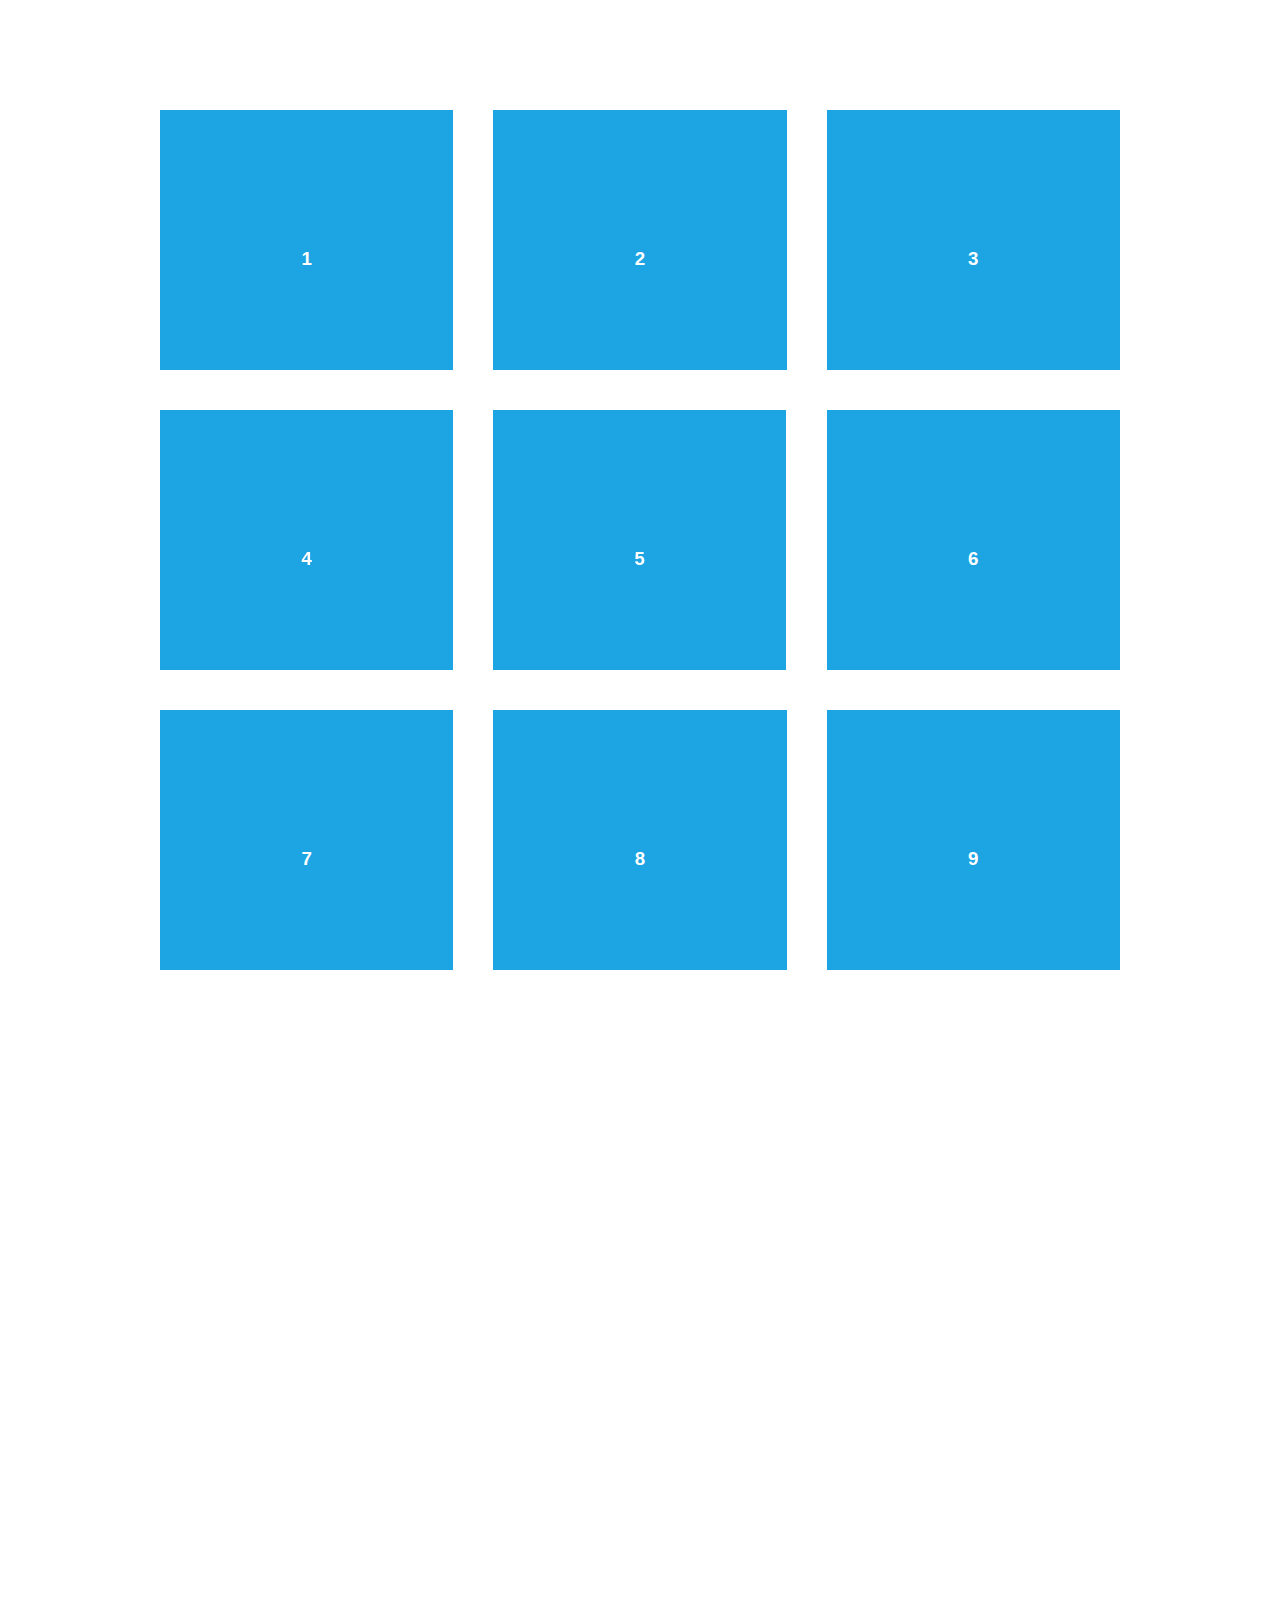
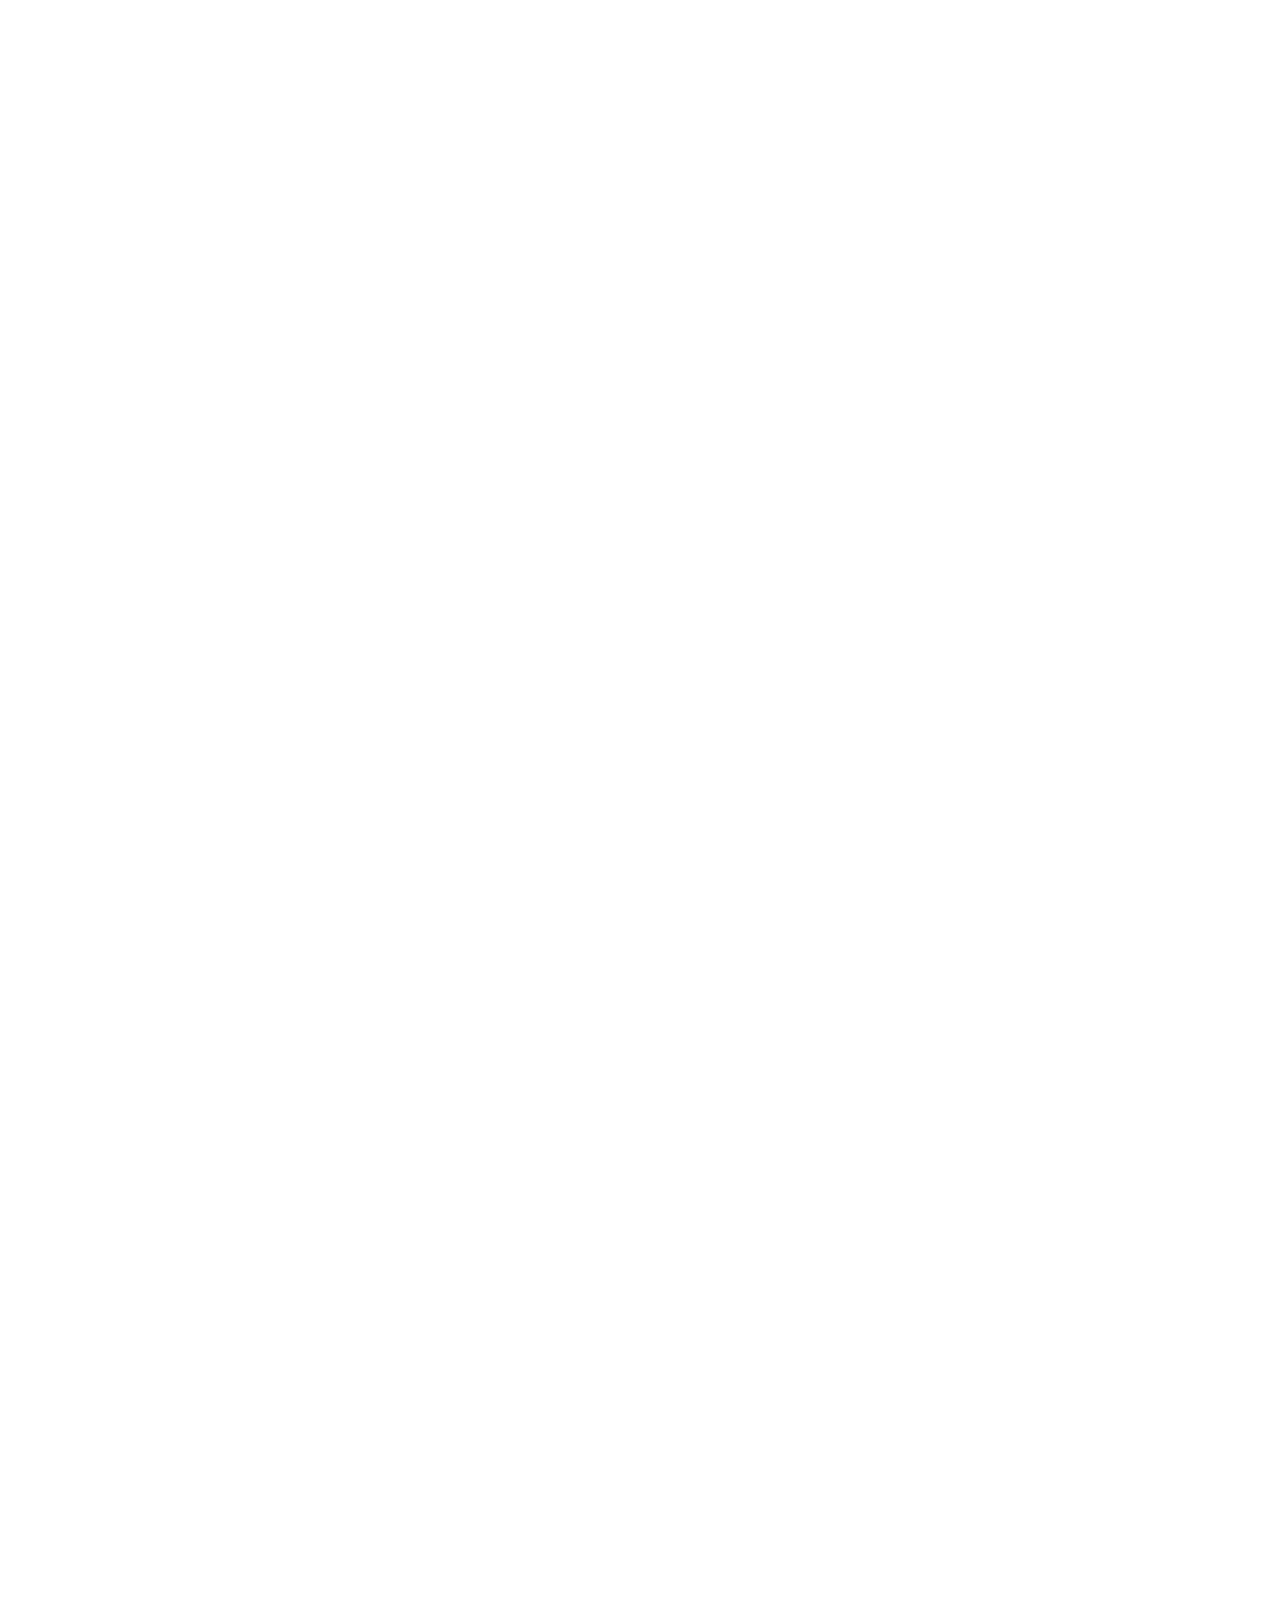
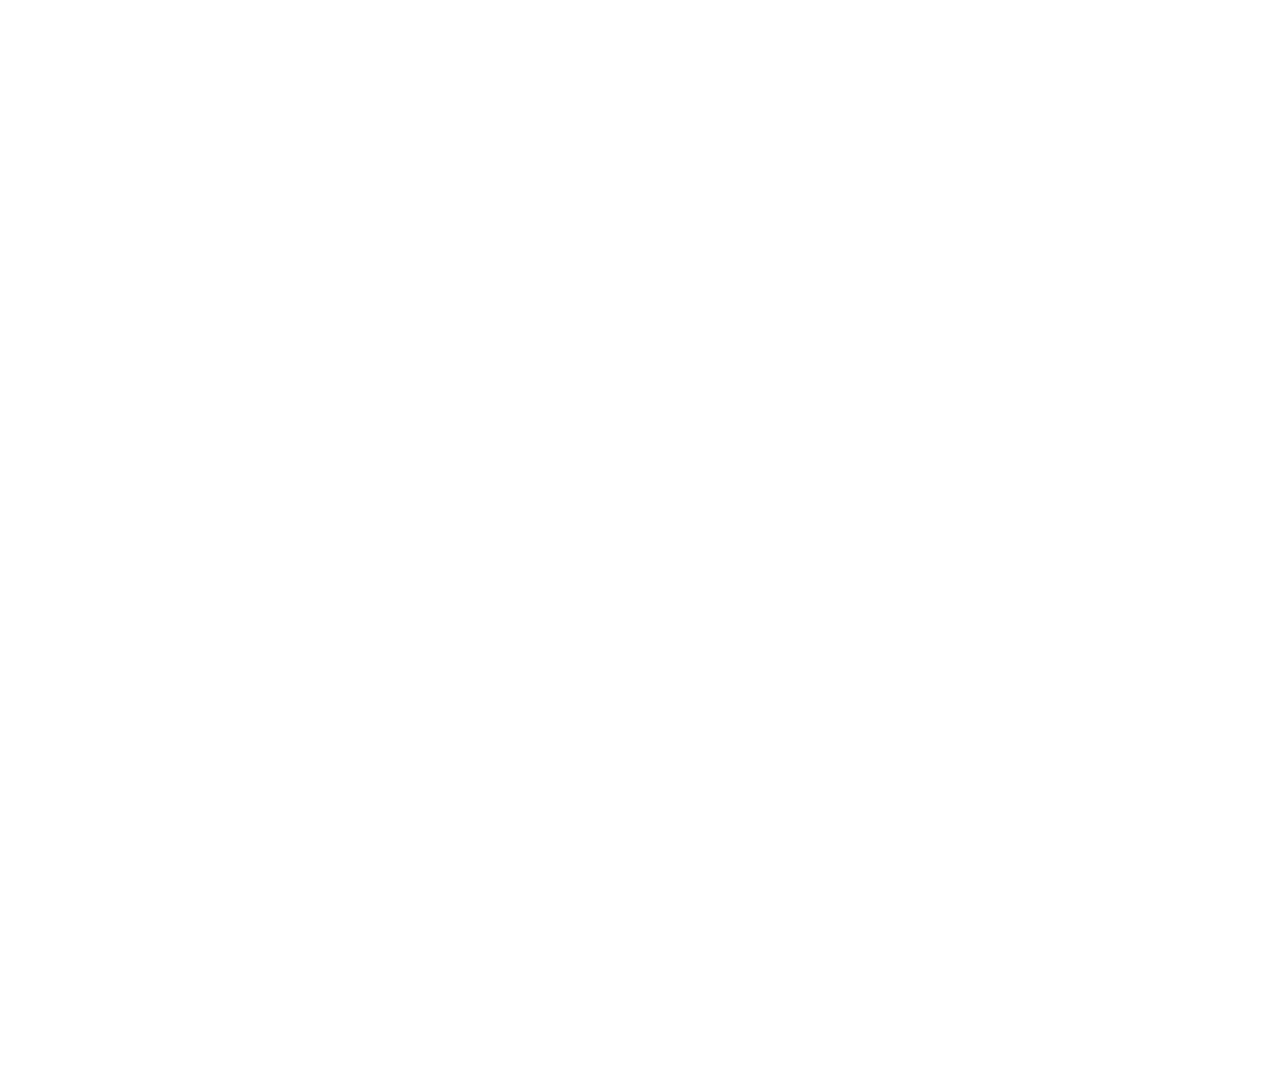
<file: aos-master/demo/simple.html>
<!DOCTYPE html>
<html>
  <head>
    <meta charset="utf-8">
    <title>AOS - Animate on scroll library</title>
    <meta name="viewport" content="width=device-width">
    <link rel="stylesheet" href="css/styles.css" />
    <link rel="stylesheet" href="../dist/aos.css" />
    <!--[if lt IE 9]>
    <script src="//html5shiv.googlecode.com/svn/trunk/html5.js"></script>
    <![endif]-->
  </head>
  <body>
    <div id="transcroller-body" class="aos-all">
      <div class="aos-item" data-aos="fade-up">
        <div class="aos-item__inner"><h3>1</h3></div>
      </div>
      <div class="aos-item" data-aos="fade-down">
        <div class="aos-item__inner"><h3>2</h3></div>
      </div>
      <div class="aos-item" data-aos="zoom-out-down">
        <div class="aos-item__inner"><h3>3</h3></div>
      </div>
      <div class="aos-item" data-aos="flip-down">
        <div class="aos-item__inner"><h3>4</h3></div>
      </div>
      <div class="aos-item" data-aos="flip-up">
        <div class="aos-item__inner"><h3>5</h3></div>
      </div>
      <div class="aos-item" data-aos="fade-down">
        <div class="aos-item__inner"><h3>6</h3></div>
      </div>
      <div class="aos-item" data-aos="fade-in">
        <div class="aos-item__inner"><h3>7</h3></div>
      </div>
      <div class="aos-item" data-aos="fade-down">
        <div class="aos-item__inner"><h3>8</h3></div>
      </div>
      <div class="aos-item" data-aos="fade-in">
        <div class="aos-item__inner"><h3>9</h3></div>
      </div>
      <div class="aos-item" data-aos="fade-down">
        <div class="aos-item__inner"><h3>10</h3></div>
      </div>
      <div class="aos-item" data-aos="fade-up">
        <div class="aos-item__inner"><h3>11</h3></div>
      </div>
      <div class="aos-item" data-aos="fade-down">
        <div class="aos-item__inner"><h3>12</h3></div>
      </div>
      <div class="aos-item" data-aos="fade-in">
        <div class="aos-item__inner"><h3>13</h3></div>
      </div>
      <div class="aos-item" data-aos="fade-up">
        <div class="aos-item__inner"><h3>14</h3></div>
      </div>
      <div class="aos-item" data-aos="fade-in">
        <div class="aos-item__inner"><h3>15</h3></div>
      </div>
      <div class="aos-item" data-aos="fade-up">
        <div class="aos-item__inner"><h3>16</h3></div>
      </div>
      <div class="aos-item" data-aos="fade-down">
        <div class="aos-item__inner"><h3>17</h3></div>
      </div>
      <div class="aos-item" data-aos="fade-up">
        <div class="aos-item__inner"><h3>18</h3></div>
      </div>
      <div class="aos-item" data-aos="zoom-out">
        <div class="aos-item__inner"><h3>19</h3></div>
      </div>
      <div class="aos-item" data-aos="fade-up">
        <div class="aos-item__inner"><h3>20</h3></div>
      </div>
      <div class="aos-item" data-aos="zoom-out">
        <div class="aos-item__inner"><h3>21</h3></div>
      </div>
      <div class="aos-item" data-aos="fade-in">
        <div class="aos-item__inner"><h3>22</h3></div>
      </div>
      <div class="aos-item" data-aos="zoom-out-up">
        <div class="aos-item__inner"><h3>23</h3></div>
      </div>
      <div class="aos-item" data-aos="zoom-out-down">
        <div class="aos-item__inner"><h3>24</h3></div>
      </div>
      <div class="aos-item" data-aos="fade-in">
        <div class="aos-item__inner"><h3>25</h3></div>
      </div>
      <div class="aos-item" data-aos="fade-in">
        <div class="aos-item__inner"><h3>26</h3></div>
      </div>
      <div class="aos-item" data-aos="fade-in">
        <div class="aos-item__inner"><h3>27</h3></div>
      </div>
      <div class="aos-item" data-aos="fade-in">
        <div class="aos-item__inner"><h3>28</h3></div>
      </div>
      <div class="aos-item" data-aos="fade-in">
        <div class="aos-item__inner"><h3>29</h3></div>
      </div>
      <div class="aos-item" data-aos="fade-in">
        <div class="aos-item__inner"><h3>30</h3></div>
      </div>
      <div class="aos-item" data-aos="fade-in">
        <div class="aos-item__inner"><h3>31</h3></div>
      </div>
      <div class="aos-item" data-aos="fade-in">
        <div class="aos-item__inner"><h3>32</h3></div>
      </div>
      <div class="aos-item" data-aos="fade-in">
        <div class="aos-item__inner"><h3>33</h3></div>
      </div>
      <div class="aos-item" data-aos="fade-in">
        <div class="aos-item__inner"><h3>34</h3></div>
      </div>
      <div class="aos-item" data-aos="fade-in">
        <div class="aos-item__inner"><h3>35</h3></div>
      </div>
      <div class="aos-item" data-aos="fade-in">
        <div class="aos-item__inner"><h3>36</h3></div>
      </div>
      <div class="aos-item" data-aos="fade-in">
        <div class="aos-item__inner"><h3>37</h3></div>
      </div>
      <div class="aos-item" data-aos="fade-in">
        <div class="aos-item__inner"><h3>38</h3></div>
      </div>
      <div class="aos-item" data-aos="fade-in">
        <div class="aos-item__inner"><h3>39</h3></div>
      </div>
      <div class="aos-item" data-aos="fade-in">
        <div class="aos-item__inner"><h3>40</h3></div>
      </div>
      <div class="aos-item" data-aos="fade-in">
        <div class="aos-item__inner"><h3>41</h3></div>
      </div>
      <div class="aos-item" data-aos="fade-in">
        <div class="aos-item__inner"><h3>42</h3></div>
      </div>
    </div>

    <script src="../dist/aos.js"></script>
    <script>
      AOS.init({
        easing: 'ease-in-out-sine'
      });
    </script>

    <!-- <script src="//cdnjs.cloudflare.com/ajax/libs/require.js/2.1.11/require.min.js"></script>
    <script>
      requirejs.config({
          baseUrl: '../dist',
      });

      require(['aos'], function(AOS){
          AOS.init({
              easing: 'ease-in-out-sine'
          });
      });
    </script> -->
  </body>
</html>
</file>
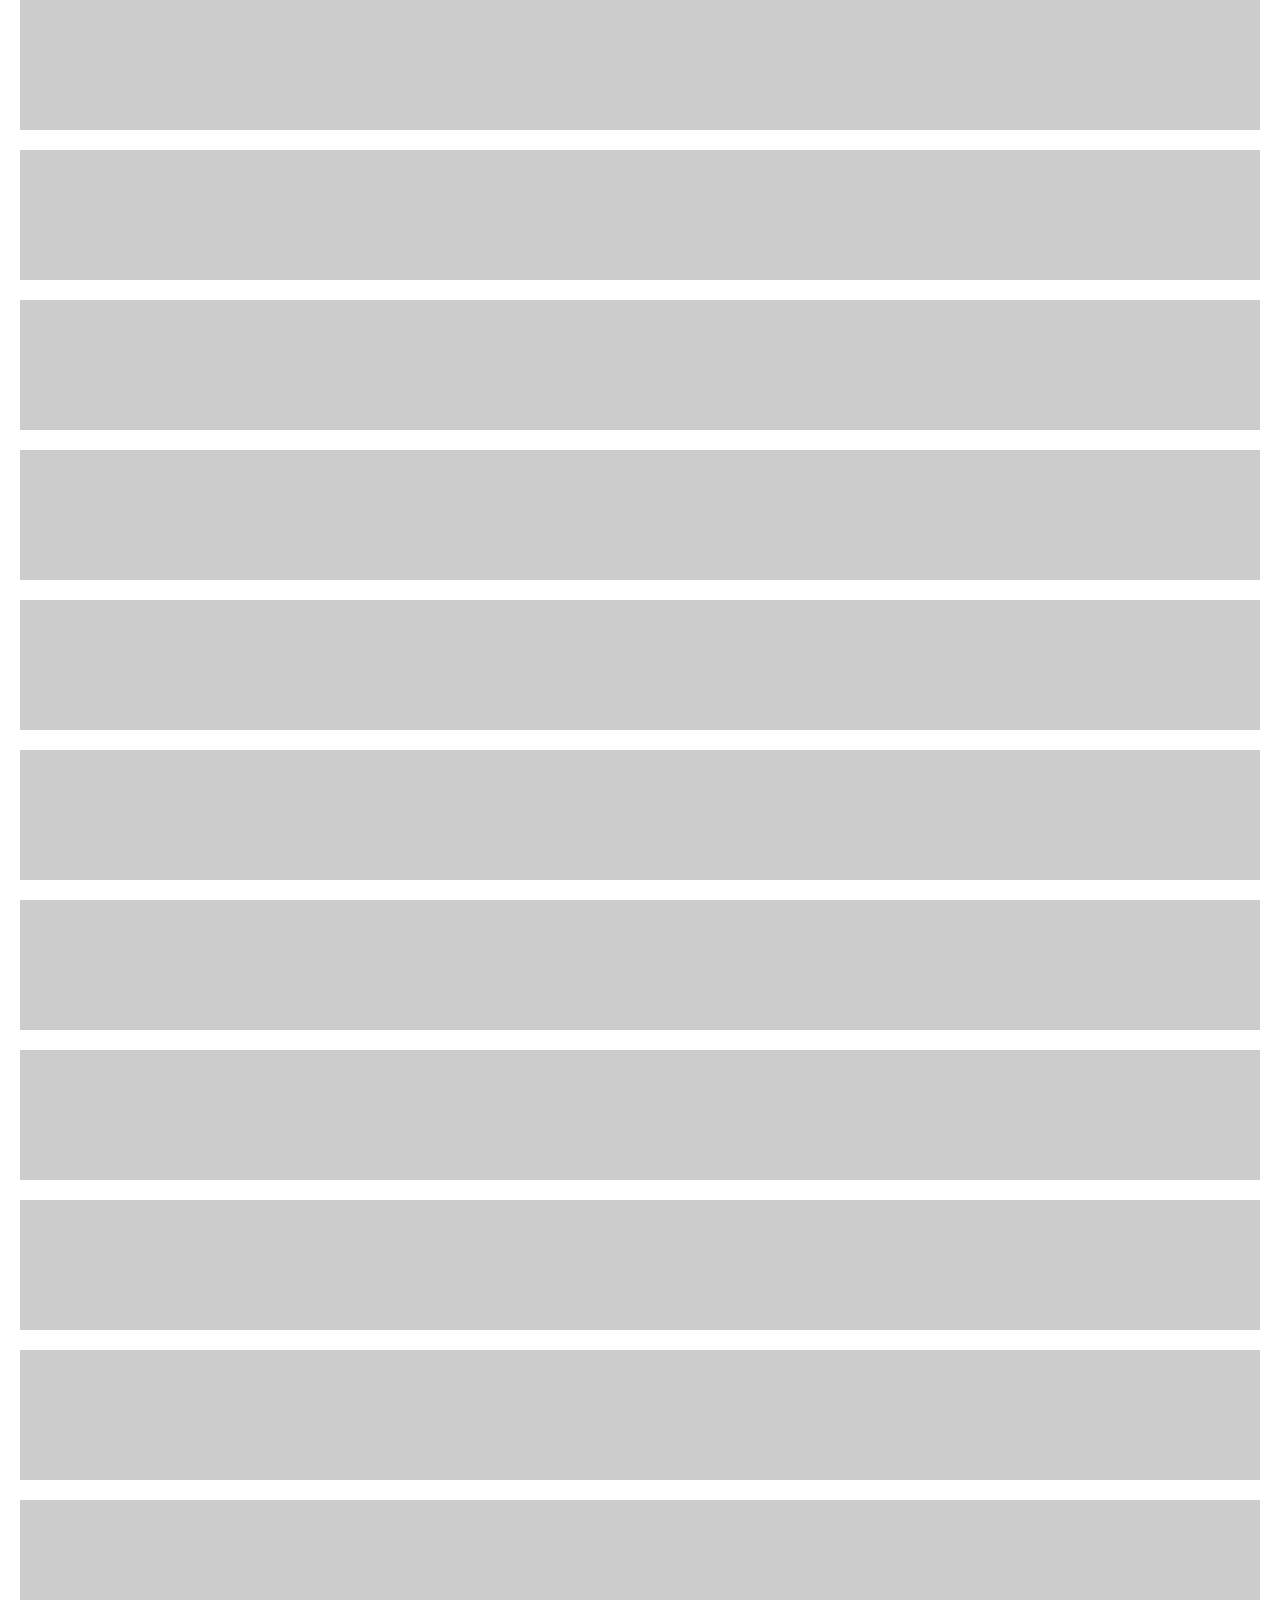
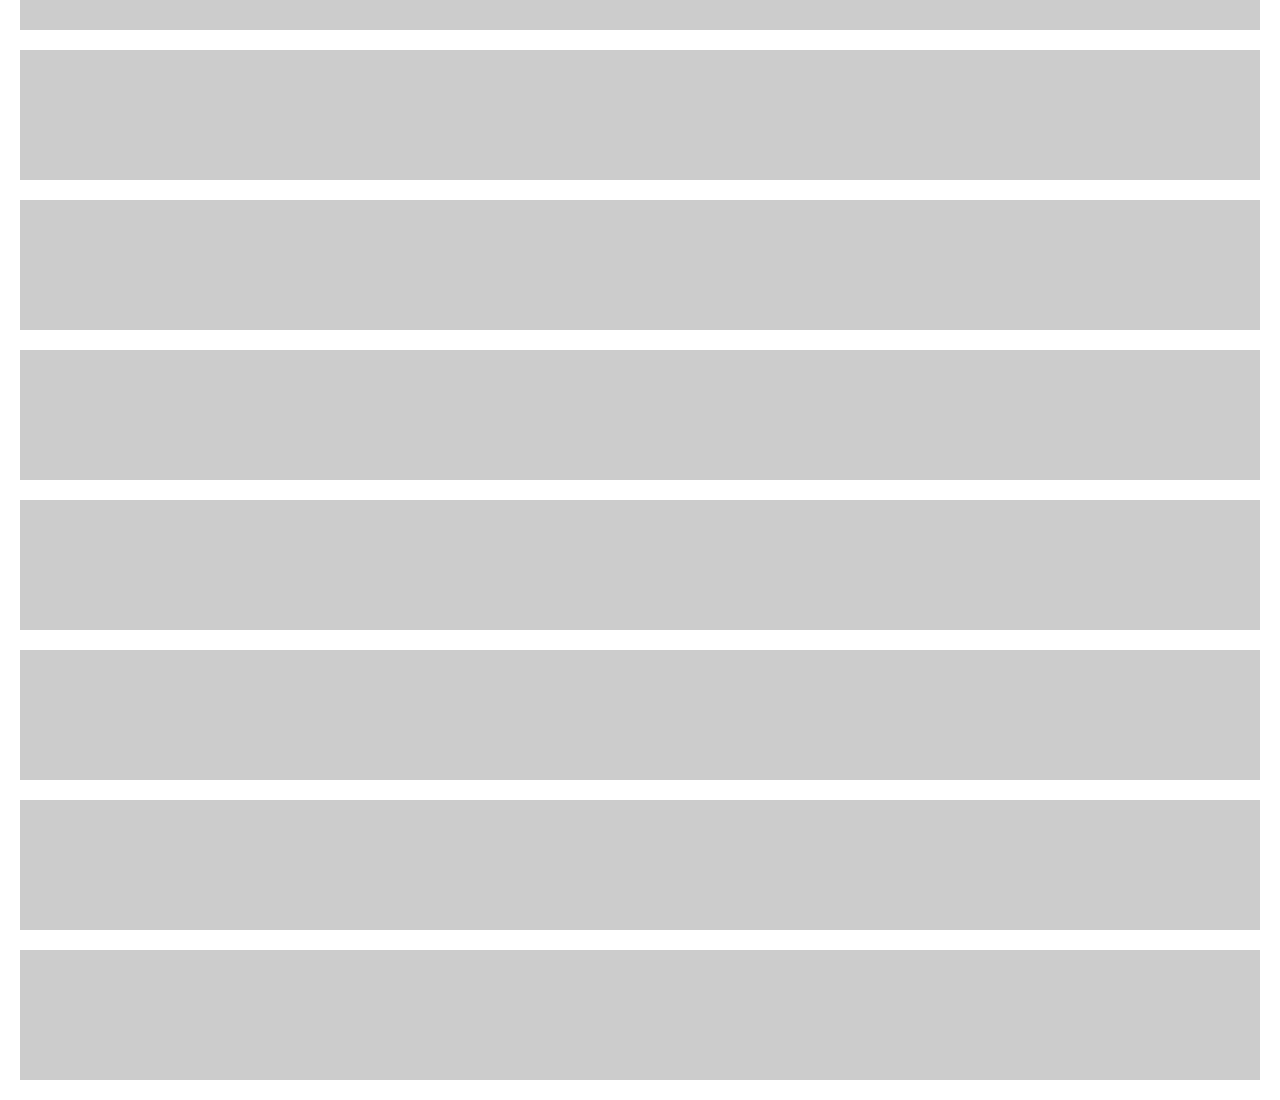
<file: aos-master/test/fixtures/aos-offset.fixture.html>
<!DOCTYPE html>
<html>
  <head>
    <title></title>
    <style type="text/css">
      * {box-sizing: border-box;}
      body {
        margin: 0; padding: 0 20px; text-align: center;
      }
      .aos-item {
        width: 100%; height: 130px; margin: 0 0 20px 0; background: #ccc;
      }
    </style>
  </head>
  <body class="body">
    <div class="aos-item aos-item--1" data-aos-offset="50" data-aos="fade"></div>
    <div class="aos-item aos-item--2" data-aos-offset="50" data-aos="fade-up"></div>
    <div class="aos-item aos-item--3" data-aos-offset="50" data-aos="fade-down"></div>
    <div class="aos-item aos-item--4" data-aos-offset="50" data-aos="fade-left"></div>
    <div class="aos-item aos-item--5" data-aos-offset="50" data-aos="fade-right"></div>
    <div class="aos-item aos-item--6" data-aos-offset="50" data-aos="flip-up"></div>
    <div class="aos-item aos-item--7" data-aos-offset="50" data-aos="flip-down"></div>
    <div class="aos-item aos-item--8" data-aos-offset="50" data-aos="flip-left"></div>
    <div class="aos-item aos-item--9" data-aos-offset="50" data-aos="flip-right"></div>
    <div class="aos-item aos-item--10" data-aos-offset="50" data-aos="zoom-in"></div>
    <div class="aos-item aos-item--11" data-aos-offset="50" data-aos="zoom-in-up"></div>
    <div class="aos-item aos-item--12" data-aos-offset="50" data-aos="zoom-in-down"></div>
    <div class="aos-item aos-item--13" data-aos-offset="50" data-aos="zoom-in-left"></div>
    <div class="aos-item aos-item--14" data-aos-offset="50" data-aos="zoom-in-right"></div>
    <div class="aos-item aos-item--15" data-aos-offset="50" data-aos="slide-up"></div>
    <div class="aos-item aos-item--16" data-aos-offset="50" data-aos="slide-down"></div>
    <div class="aos-item aos-item--17" data-aos-offset="50" data-aos="slide-left"></div>
    <div class="aos-item aos-item--18" data-aos-offset="50" data-aos="slide-right"></div>
  </body>
</html>
</file>
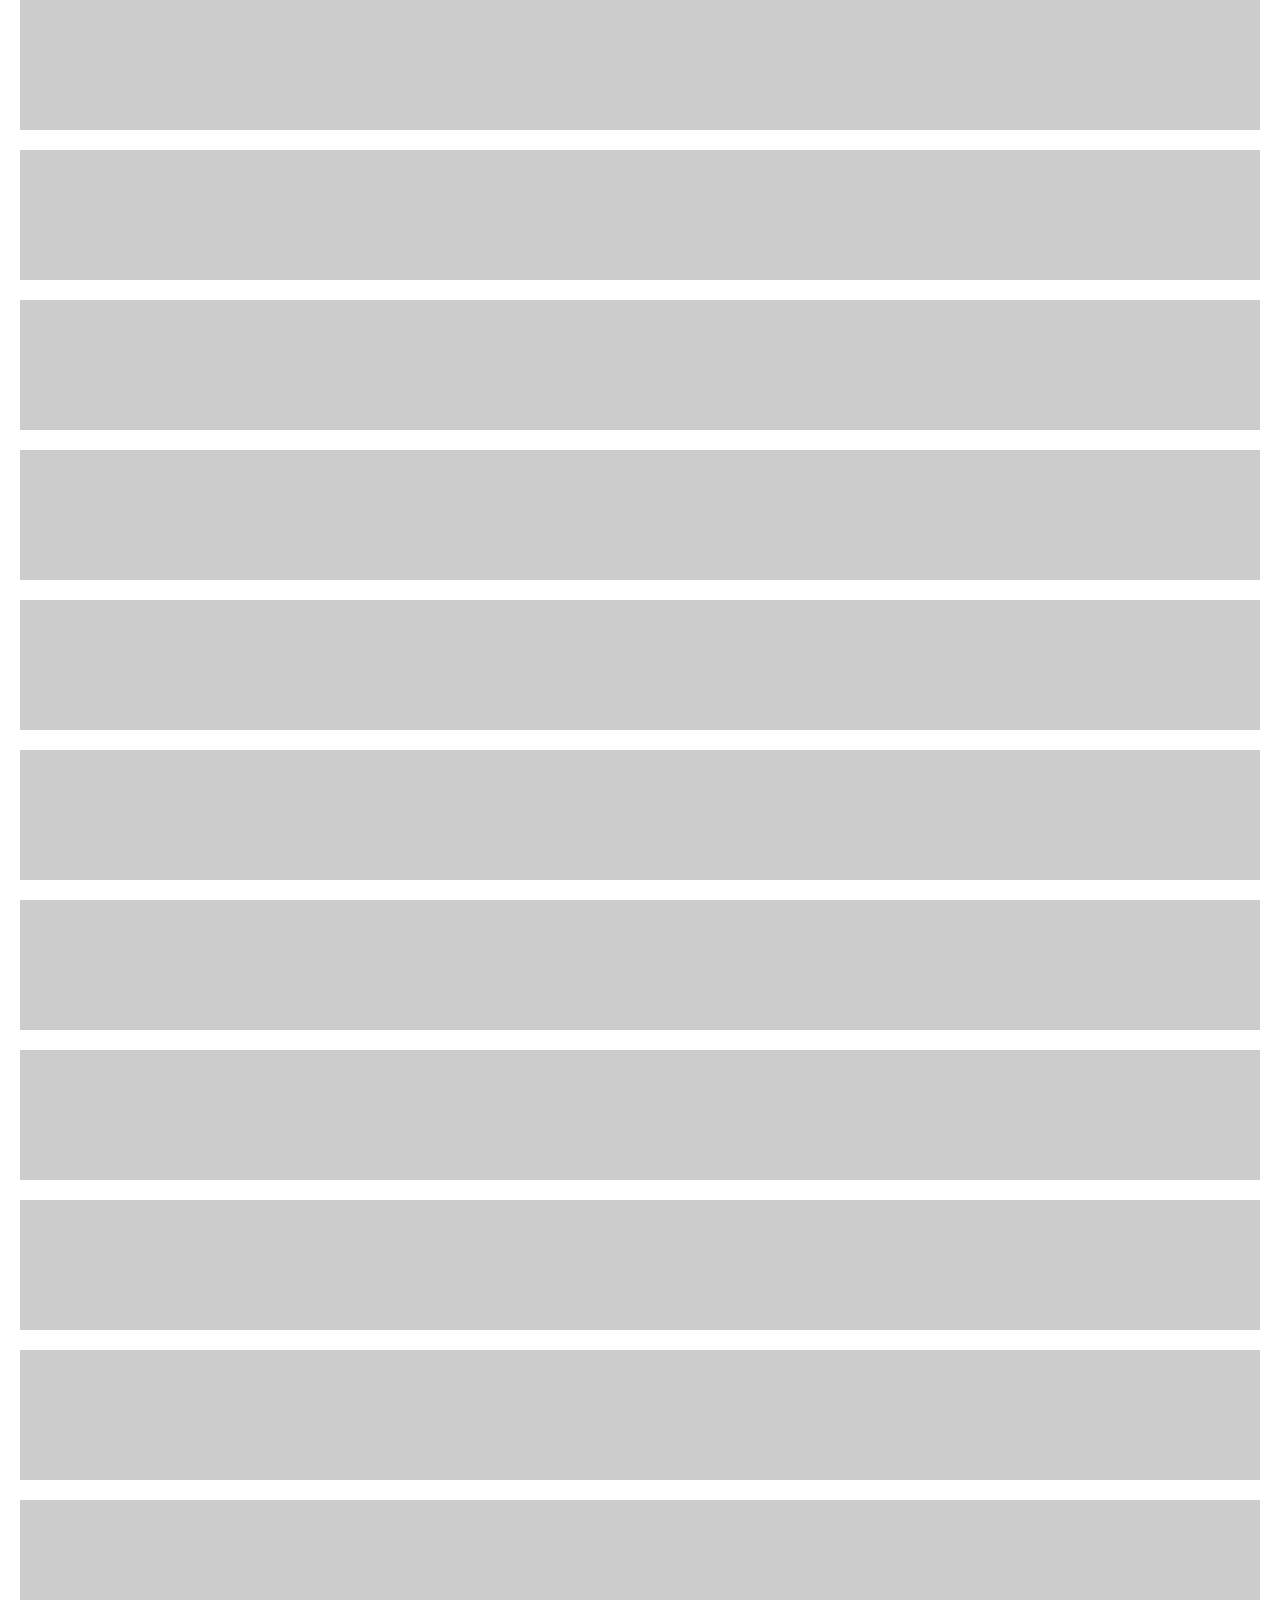
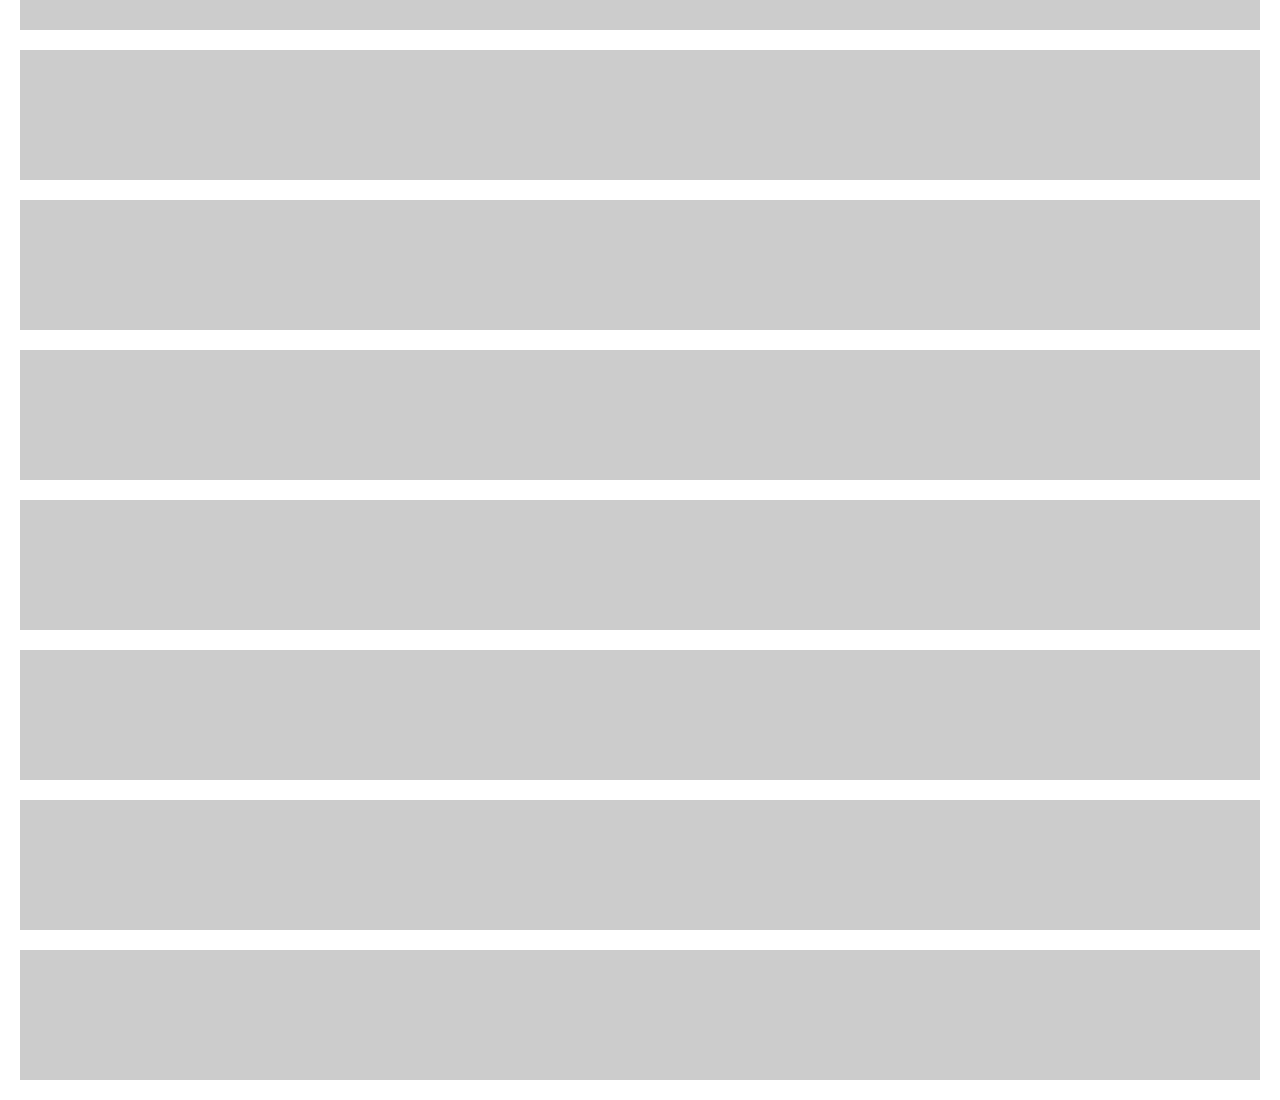
<file: aos-master/test/fixtures/aos.fixture.html>
<!DOCTYPE html>
<html>
  <head>
    <title></title>
    <style type="text/css">
      * {box-sizing: border-box;}
      body {
        margin: 0; padding: 0 20px; text-align: center;
      }
      .aos-item {
        width: 100%; height: 130px; margin: 0 0 20px 0; background: #ccc;
      }
    </style>
  </head>
  <body class="body">
    <div class="aos-item aos-item--1" data-aos="fade"></div>
    <div class="aos-item aos-item--2" data-aos="fade-up"></div>
    <div class="aos-item aos-item--3" data-aos="fade-down"></div>
    <div class="aos-item aos-item--4" data-aos="fade-left"></div>
    <div class="aos-item aos-item--5" data-aos="fade-right"></div>
    <div class="aos-item aos-item--6" data-aos="flip-up"></div>
    <div class="aos-item aos-item--7" data-aos="flip-down"></div>
    <div class="aos-item aos-item--8" data-aos="flip-left"></div>
    <div class="aos-item aos-item--9" data-aos="flip-right"></div>
    <div class="aos-item aos-item--10" data-aos="zoom-in"></div>
    <div class="aos-item aos-item--11" data-aos="zoom-in-up"></div>
    <div class="aos-item aos-item--12" data-aos="zoom-in-down"></div>
    <div class="aos-item aos-item--13" data-aos="zoom-in-left"></div>
    <div class="aos-item aos-item--14" data-aos="zoom-in-right"></div>
    <div class="aos-item aos-item--15" data-aos="slide-up"></div>
    <div class="aos-item aos-item--16" data-aos="slide-down"></div>
    <div class="aos-item aos-item--17" data-aos="slide-left"></div>
    <div class="aos-item aos-item--18" data-aos="slide-right"></div>
  </body>
</html>
</file>
<file: css/main.css>
h1, h2, h3, h4, h5, button, .amiibo-name {
  font-family: 'Bitter', serif;
}
#navbar {
  z-index: 1;
}
#boletin {
  padding: 10px;
  color: #fff;
  background: #b98e8e;
  text-align: center;
}
#ribbon::after {
  content: '';
  background-color: transparent;
  display: block;
  height: 20px;
  width: 50%;
  margin: 0 auto;
  position: relative;
  left: auto;
  margin-top: -40px;
}
#separator-ribbon {
  width: 100%;
  overflow: hidden;
  position: relative;
  z-index: 2;
}
#separator-ribbon .content {
  width: 150%;
  height: 150px;
  margin-left: -25%;
  border-bottom-left-radius: 50%;
  border-bottom-right-radius: 50%;
}
#birthday {
  background-color: rgb(65, 54, 54);
  position: relative;
  margin-top: -20px;
  z-index: 10;
  box-shadow: 0 0 10px rgba(0, 0, 0, 0.5);
}
#birthday img {
  position: relative;
  margin-top: -30px;
}
#games {
  background: rgb(255, 255, 255);
  background-repeat: repeat-x;
  background-size: 75%;
  margin-top: -20px;
}
.card-border {
  border: solid 10px white;
  border-radius: 1px;
  overflow: hidden;
  transition: all ease-out 0.2s;
}
.card-border:hover {
  transform: scale(1.05);
}
.text-shadow {
  text-shadow: 0 3px 3px rgba(0, 0, 0, 0.6);
}
/* MARKETING CONTENT*/
.marketing .col-lg-4 {
  text-align: center;
}
.marketing h2 {
  font-weight: 400;
}
.marketing .col-lg-4 p {
  margin-right: .75rem;
  margin-left: .75rem;
}
/* Featurettes ------------------------- */
.featurette-divider {
  margin: 5rem 0;
 /* Space out the Bootstrap <hr> more */
}
/* Thin out the marketing headings */
.featurette-heading {
  font-weight: 300;
  line-height: 1;
  letter-spacing: -.05rem;
}
#footer {
  background-color: rgb(46, 45, 45);
  background-size: 50px 50px;
  color: white;
  clear: both;
  text-align: center;
  padding: 10px;
}
/*estilos venta*/
@import url("https://fonts.googleapis.com/css?family=Varela+Round");
:root {
  --color-1: #21d4fd;
  --color-2: #b721ff;
  --color-3: #08aeea;
  --color-4: #2af598;
}
body {
  font-family: 'Varela Round', sans-serif;
}
.Header {
  position: relative;
  height: 80vh;
  display: block;
}
.Header-background {
  position: absolute;
  top: 0;
  left: 0;
  width: 100%;
  height: 100%;
  background: linear-gradient(19deg, var(--color-1), var(--color-2));
  transform-origin: 0px 0px;
  transform: skewY(-10deg);
  overflow: hidden;
  z-index: -1;
}
.Header-background::before, .Header-background::after {
  display: block;
  position: absolute;
  content: '';
  width: 80%;
  height: 33.333333333333336%;
  opacity: 0.3;
  filter: blur(15px);
}
.Header-background::before {
  background: var(--color-1);
  right: 0;
}
.Header-background::after {
  background: var(--color-2);
  bottom: 0;
}
.Header-content {
  text-align: center;
  padding: 4rem 4rem;
  margin: 0 auto;
}
@media (min-width: 58rem) {
  .Header-content {
      text-align: left;
      padding: 10rem 4rem;
      max-width: 54rem;
      display: flex;
      justify-content: space-between;
 }
}
.Header-hero h1, .Header-hero p {
  color: #fff;
  text-shadow: 0 0.5rem 1rem rgba(50, 0, 100, 0.1);
}
.Header-hero h1 {
  margin: 0;
  font-size: 3rem;
}
.Header-hero p {
  font-size: 1.5rem;
  margin-bottom: 2rem;
}
.Header-visuals {
  position: relative;
  margin-top: 5rem;
  transform: rotate(-10deg);
}
@media (min-width: 58rem) {
  .Header-visuals {
      margin: 0;
      transform: translateY(-5rem) rotate(-10deg);
 }
}
.Button {
  padding: 1.5rem 2rem;
  border: 0;
  color: var(--color-3);
  font-size: 1.2rem;
  font-weight: bold;
  background: #fff;
  border-radius: 3px;
  transition: all 0.2s;
  cursor: pointer;
  box-shadow: 0 1.75rem 2rem -0.4rem rgba(50, 0, 100, 0.15);
}
.Button:hover {
  color: var(--color-4);
  box-shadow: 0 1.75rem 3rem 0rem rgba(50, 0, 100, 0.1);
  transform: scale(1.05);
}
.Button:active {
  box-shadow: 0 1.75rem 2.5rem -0.2rem rgba(50, 0, 100, 0.125);
  transform: scale(1.025);
}
.Iphone {
  display: inline-block;
  background: #fff;
  padding: 4rem 0.6rem 0;
  border-radius: 2rem;
  box-shadow: -1rem 1.75rem 2rem -0.4rem rgba(50, 0, 100, 0.1), -0.2rem 0.2rem 0.5rem rgba(50, 0, 100, 0.05), inset 0.5rem -0.5rem 0.5rem -0.4rem rgba(50, 0, 100, 0.1);
  text-align: center;
}
.Iphone::before, .Iphone::after {
  content: '';
  display: block;
}
.Iphone::before {
  background-color: var(--color-3);
  background-image: linear-gradient(0deg, var(--color-3) 0%, var(--color-4) 100%);
  width: 16rem;
  padding-top: 177.5%;
}
.Iphone::after {
  display: inline-block;
  margin: -0.6rem;
  padding: -1rem;
  border: 1px solid #f1f1f1;
  border-radius: 2rem;
  box-shadow: inset -0.05rem 0.05rem 0.5rem 0rem rgba(50, 0, 100, 0.05);
}
/*animacion contacto*/
@import "https://fonts.googleapis.com/css?family=Ubuntu:300, 400, 500, 700";
*, *:after, *:before {
  margin: 0;
  padding: 0;
}
.svg-container {
  position: absolute;
  top: 0;
  right: 0;
  left: 0;
  z-index: -1;
}
svg path {
  transition: 0.1s;
}
svg:hover path {
  d: path ("M 800 300 Q 400 250 0 300 L 0 0 L 800 0 L 800 300 Z");
}
header {
  color: #fff;
  padding-top: 10vw;
  padding-bottom: 30vw;
  text-align: center;
}
main {
  background: linear-gradient(to bottom, #ffffff 0%, #dddee1 100%);
  border-bottom: 1px solid rgba(0, 0, 0, 0.2);
  padding: 10vh 0 80vh;
  position: relative;
  text-align: center;
  overflow: hidden;
  max-width: 800px;
  width: 90%;
  margin: auto;
  padding: 40px;
}
small {
  opacity: 0.5;
  font-weight: 300;
}
small a {
  color: inherit;
}
.formulario {
  display: block;
  grid-template-columns: 1fr 1fr;
  gap: 20px;
}
.formulario__label {
  display: block;
  font-weight: 700;
  padding: 10px;
  cursor: pointer;
}
.formulario__grupo-input {
  position: relative;
}
.formulario__input {
  width: 100%;
  background: #fff;
  border: 3px solid transparent;
  border-radius: 3px;
  height: 45px;
  line-height: 45px;
  padding: 0 40px 0 10px;
  transition: .3s ease all;
}
.formulario__input:focus {
  border: 3px solid #0075FF;
  outline: none;
  box-shadow: 3px 0px 30px rgba(163, 163, 163, 0.4);
}
.formulario__input-error {
  font-size: 12px;
  margin-bottom: 0;
  display: none;
}
.formulario__input-error-activo {
  display: block;
}
.formulario__validacion-estado {
  position: absolute;
  right: 10px;
  bottom: 15px;
  z-index: 100;
  font-size: 16px;
  opacity: 0;
}
.formulario__checkbox {
  margin-right: 10px;
}
.formulario__grupo-terminos, .formulario__mensaje, .formulario__grupo-btn-enviar {
  grid-column: span 2;
}
.formulario__mensaje {
  height: 45px;
  line-height: 45px;
  background: #F66060;
  padding: 0 15px;
  border-radius: 3px;
  display: none;
}
.formulario__mensaje-activo {
  display: block;
}
.formulario__mensaje p {
  margin: 0;
}
.formulario__grupo-btn-enviar {
  display: flex;
  flex-direction: column;
  align-items: center;
}
.formulario__btn {
  height: 45px;
  line-height: 45px;
  width: 30%;
  background: #008080;
  color: #fff;
  font-weight: bold;
  border: none;
  border-radius: 3px;
  cursor: pointer;
  transition: .1s ease all;
}
.formulario__btn:hover {
  box-shadow: 3px 0px 30px rgba(163, 163, 163, 1);
}
.formulario__mensaje-exito {
  font-size: 14px;
  color: #119200;
  display: none;
}
.formulario__mensaje-exito-activo {
  display: block;
}
.contacto{
  text-align: center;
  align-items: center;
  margin: auto;
}
.map-responsive {
  overflow:hidden;
  padding-bottom:400px; /*Reduce este valor si el mapa fuera muy alto, por ejemplo 250px, puedes usar porcentajes, 50%*/
  position:relative;
  height:0;
}
.map-responsive iframe{
  left:0;
  top:0;
  height:100%;
  width:100%;
  position:absolute;
}
/* ----- ----- Estilos para Validacion ----- ----- */
.formulario__grupo-correcto .formulario__validacion-estado {
  color: #1ed12d;
  opacity: 1;
}
.formulario__grupo-incorrecto .formulario__label {
  color: #bb2929;
}
.formulario__grupo-incorrecto .formulario__validacion-estado {
  color: #bb2929;
  opacity: 1;
}
.formulario__grupo-incorrecto .formulario__input {
  border: 3px solid #bb2929;
}
.grid-item {
  display: flex;
  align-items: center;
  justify-content: center;
  background-color: #03afff;
  border-radius: 4px;
  transition: transform 0.3s ease-in-out;
  background-size: cover;
  background-position: center;
  background-repeat: no-repeat;
}
.grid-item:hover {
  filter: opacity(0.9);
  transform: scale(1.04);
}
.grid-container {
  display: grid;
  grid-template-columns: repeat(auto-fill, minmax(250px, 1fr));
  grid-auto-rows: minmax(200px, auto);
  gap: 20px;
  padding: 20px;
  grid-auto-flow: dense;
}
@media (min-width: 600px) {
  .wide {
      grid-column: span 2;
 }
  .tall {
      grid-row: span 2;
 }
}
</file>
<file: aos-master/demo/css/styles.css>
body {
  font-family: Helvetica,Tahoma;
}

*,
*:before,
*:after {
  box-sizing: border-box;
}

.aos-all {
  width: 1000px;
  max-width: 98%;
  margin: 10vh auto 0 auto;
}

.aos-item {
  display: inline-block;
  float: left;
  width: 33.3333%;
  height: 300px;
  padding: 20px;
}

.aos-item__inner {
  position: relative;
  width: 100%;
  height: 100%;
  float: left;
  background: #1da4e2;
  line-height: 260px;
  text-align: center;
  color: #fff;
}

@media screen and (max-width: 800px) {
  .aos-item {
    width: 50%;
  }
}
</file>
